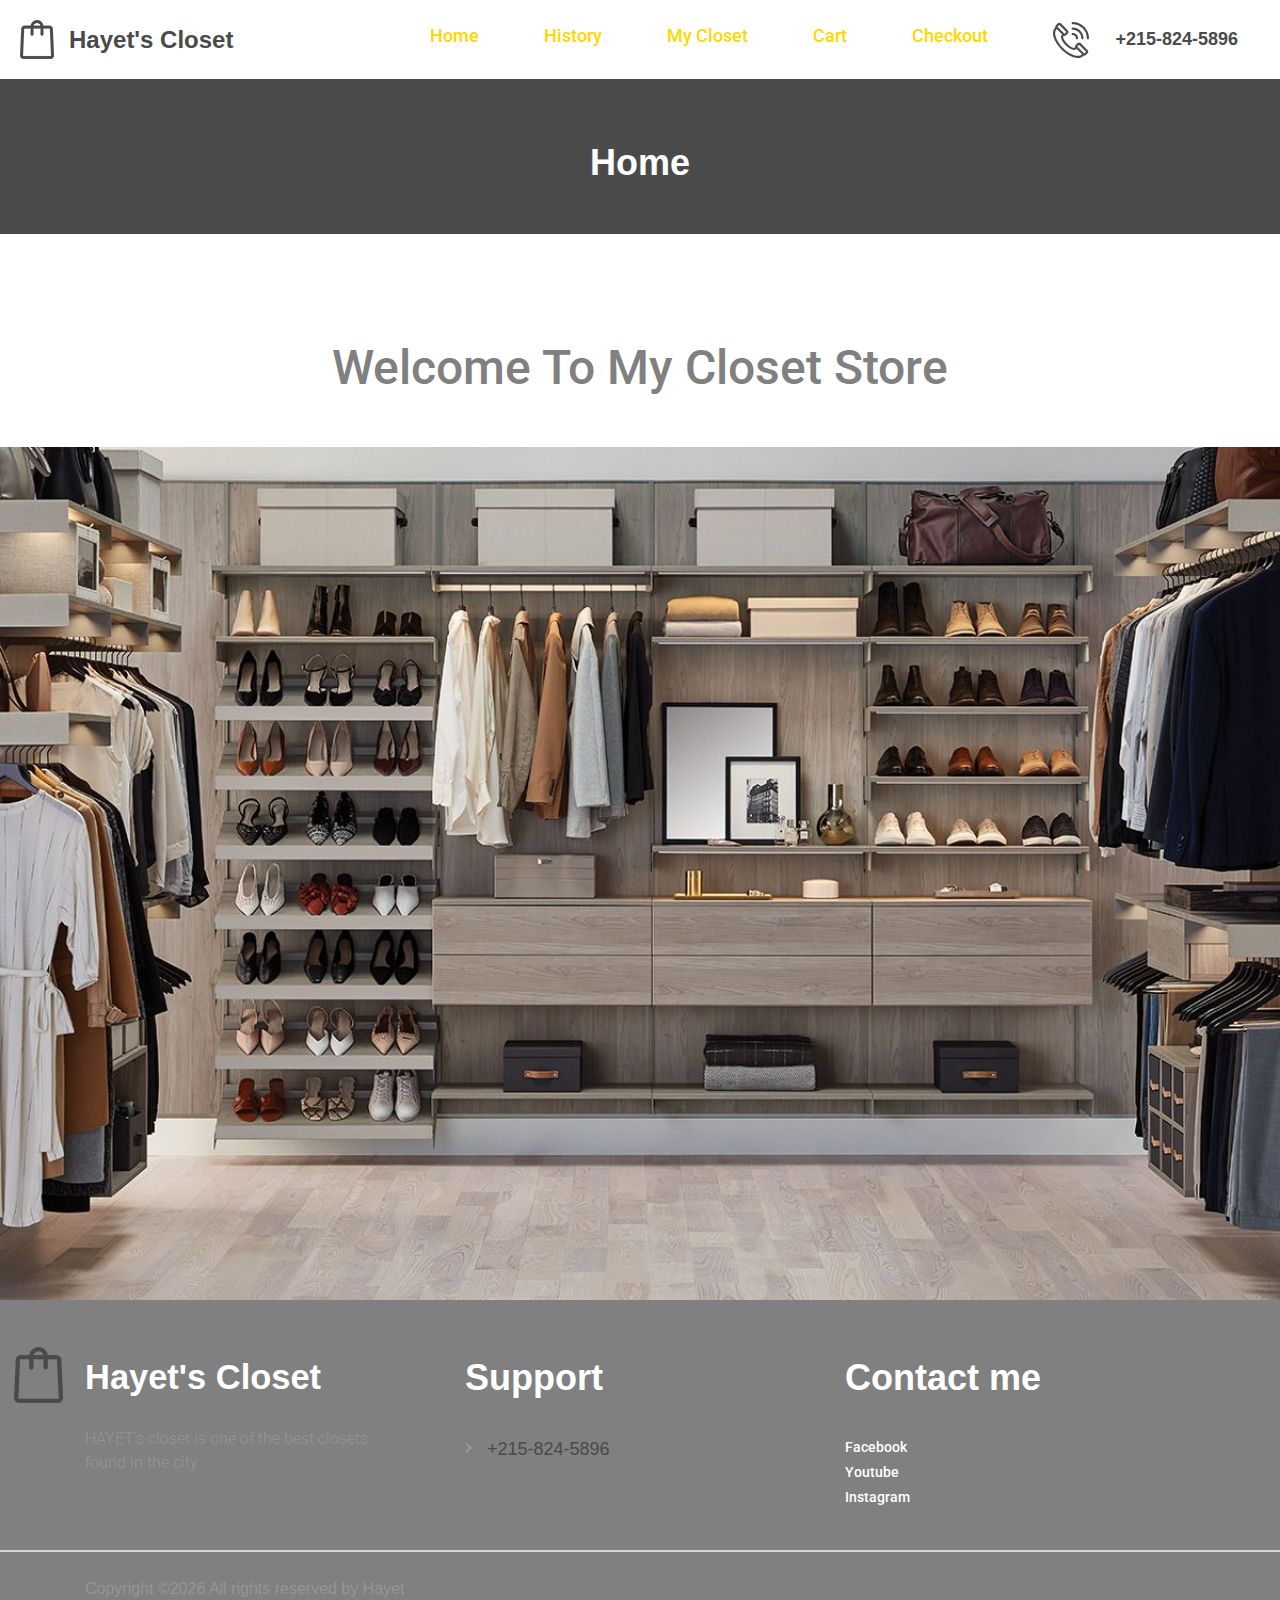
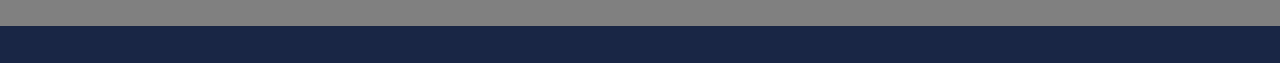
<file: index.html>
<!DOCTYPE html>
<html lang="en">
<head>
<title>Home</title>
<meta charset="utf-8">
<meta http-equiv="X-UA-Compatible" content="IE=edge">
<meta name="description" content="home">
<meta name="viewport" content="width=device-width, initial-scale=1">
<link rel="stylesheet" type="text/css" href="styles/bootstrap-4.1.2/bootstrap.min.css">
<link href="plugins/font-awesome-4.7.0/css/font-awesome.min.css" rel="stylesheet" type="text/css">

<link rel="stylesheet" type="text/css" href="styles/category.css">

</head>
<body>


<div class="super_container">



	<header class="header">
		
		<div class="header_content d-flex flex-row align-items-center justify-content-start">
			<div class="logo">
				<a href="#">
					<div class="d-flex flex-row align-items-center justify-content-start">
						<div><img src="images/logo_1.png" alt=""></div>
						<div>Hayet's Closet</div>
					</div>
				</a>	
			</div>
		
			
			<div class="header_right d-flex flex-row align-items-center justify-content-start ml-auto">
				<!-- Search -->
				<div class="header_search">
				    <a href="index.html">  <h4>Home</h4></a>
				</div>
				<div class="header_search">
				   <a href="history.html"> <h4>History</h4> </a> 
				</div>
				<div class="header_search">
					<a href="closet.html"> 
				    <h4>My Closet</h4></a>
				</div>
				<div class="header_search">
				    <a href="cart.html"><h4>Cart</h4></a>
				</div>
				<div class="header_search"><a href="checkout.html"><h4>Checkout</h4></a></div>
				<!-- Phone -->
				<div class="header_phone d-flex flex-row align-items-center justify-content-start">
					<div><div><img src="images/phone.svg" alt="https://www.flaticon.com/authors/freepik"></div></div>
					<div>+215-824-5896</div>
				</div>
			</div>
		</div>
	</header>

	<div class="super_container_inner">
		

	

		<div class="home">
			<div class="home_container d-flex flex-column align-items-center justify-content-end">
				<div class="home_content text-center">
					<div class="home_title">Home</div>
					<div class="breadcrumbs d-flex flex-column align-items-center justify-content-center">

					</div>
				</div>
			</div>
		</div><br><br>
      <br><br><br>
      <h1 style="text-align: center; color:grey;"> Welcome To  My Closet Store</h1>
	</div><br><br>
      <img src="images/colset.jpg" alt="">
	  <footer class="footer" style="background-color:#192645 ; color:white">
		<div class="footer_content">
			<div class="container">
				<div class="row">
					
			</div>
		</div>
		
	  <footer class="footer" style="background-color:grey ;">
		<div class="footer_content">
			<div class="container">
				<div class="row">
					
					<!-- About -->
					<div class="col-lg-4 footer_col">
						<div class="footer_about">
							<div class="footer_logo">
								<a href="#">
									<div class="d-flex flex-row align-items-center justify-content-start">
										<div class="footer_logo_icon"><img src="images/logo_2.png" alt=""></div>
										<div>Hayet's Closet</div>
									</div>
								</a>		
							</div>
							<div class="footer_about_text">
								<p>HAYET's closet is one of the best closets found in the city</p>
							</div>
						</div>
					</div>

					<!-- Footer Links -->
					<div class="col-lg-4 footer_col">
						<div class="footer_menu">
							<div class="footer_title">Support</div>
							<ul class="footer_list">
							
								<li>
									<a href="#"><div>+215-824-5896</div></a>
								</li>
							</ul>
						</div>
					</div>

					<!-- Footer Contact -->
					<div class="col-lg-4 footer_col">
						<div class="footer_contact">
							<div class="footer_title">Contact me</div>
							<div class="newsletter">
								<div class="footer_social">
								   <ul>
									  <li><h5>Facebook</h5></li>
									  <li><h5>Youtube</h5></li>
									  <li><h5>Instagram</h5></li>
								   </ul>
									
								</div>
							</div>
							
						</div>
					</div>
				</div>
			</div>
		</div>
		<div class="footer_bar">
			<div class="container">
				<div class="row">
					<div class="col">
						<div class="footer_bar_content d-flex flex-md-row flex-column align-items-center justify-content-start">
							<div class="copyright order-md-1 order-2">
							Copyright &copy;<script>document.write(new Date().getFullYear());</script> All rights reserved  by Hayet
							</div>
							
						</div>
					</div>
				</div>
			</div>
		</div>
	</footer>
	</div>
		
</div>

<script src="js/jquery-3.2.1.min.js"></script>
<script src="styles/bootstrap-4.1.2/popper.js"></script>
<script src="styles/bootstrap-4.1.2/bootstrap.min.js"></script>

</body>
</html>
</file>
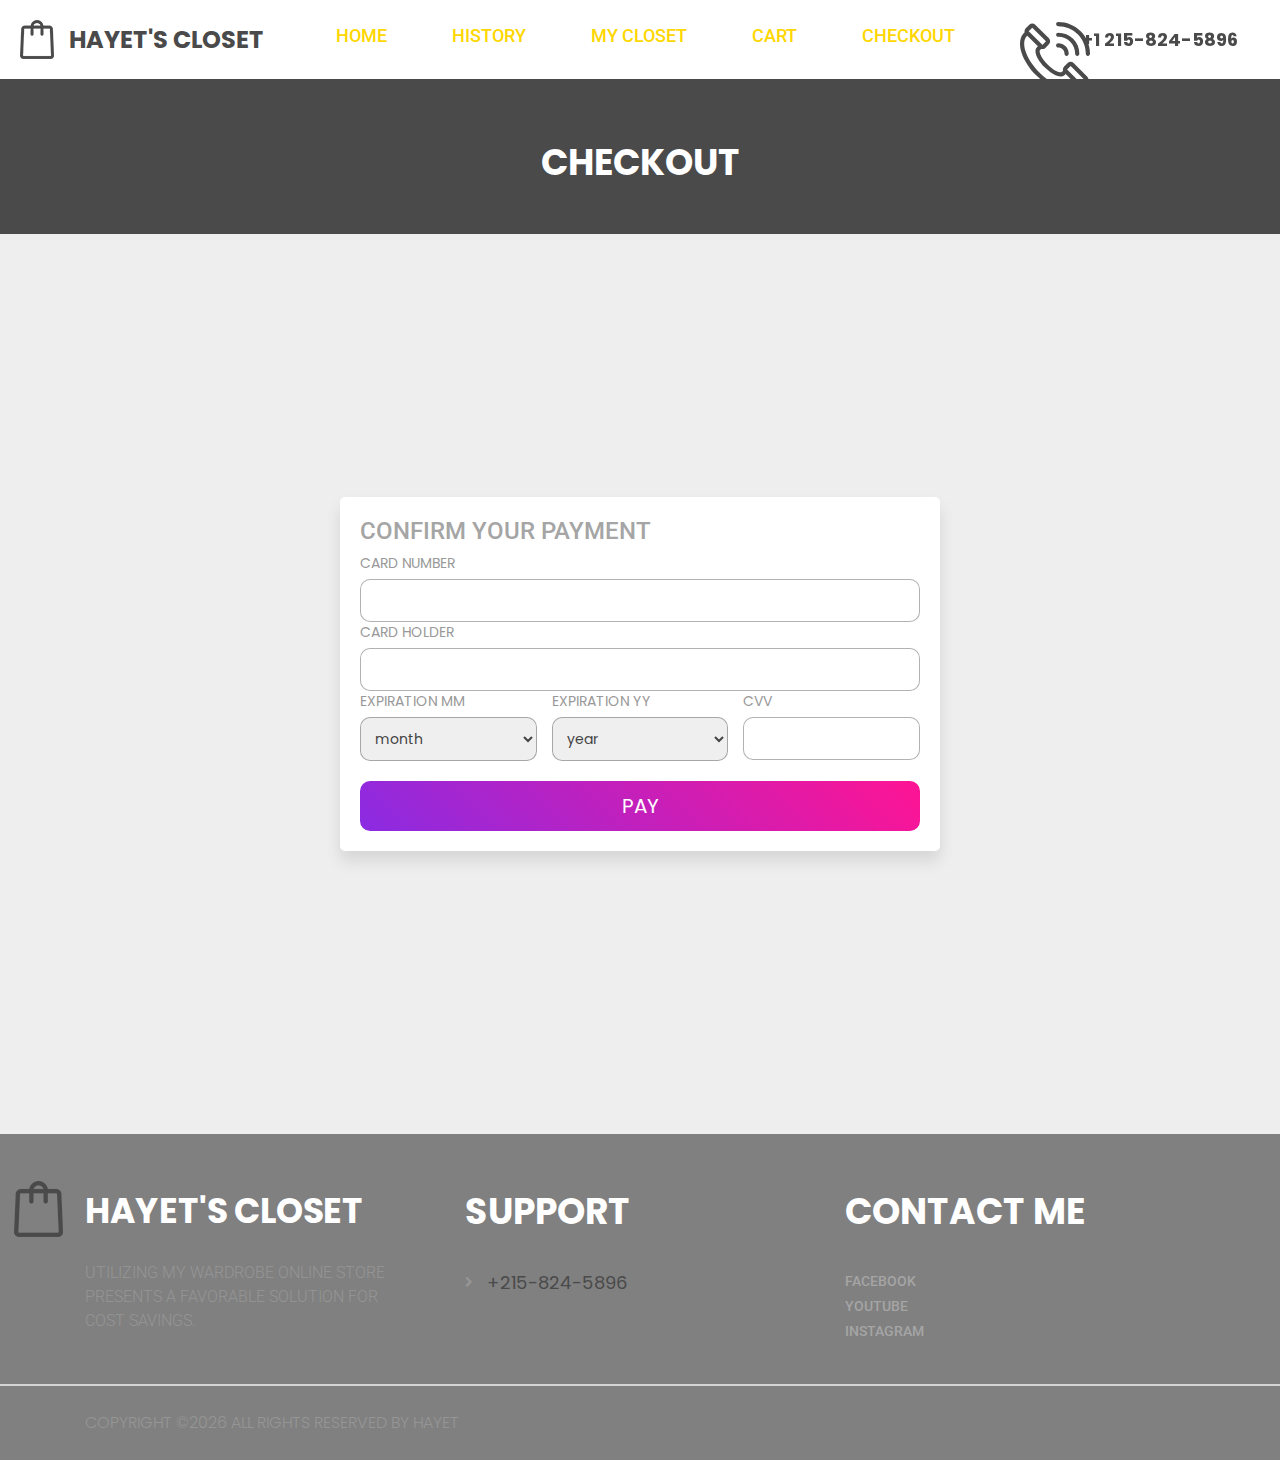
<file: checkout.html>
<!DOCTYPE html>
<html lang="en">
<head>
<title>Checkout</title>

<meta name="description" content="checkout">
<meta name="viewport" content="width=device-width, initial-scale=1">
<link rel="stylesheet" type="text/css" href="styles/bootstrap-4.1.2/bootstrap.min.css">
<link href="plugins/font-awesome-4.7.0/css/font-awesome.min.css" rel="stylesheet" type="text/css">
<link rel="stylesheet" type="text/css" href="styles/checkout.css">
<link rel="stylesheet" type="text/css" href="styles/card.css">


</head>
<body>

<div class="super_container">

	<!-- Header -->

	<header class="header">
		<div class="header_overlay"></div>
		<div class="header_content d-flex flex-row align-items-center justify-content-start">
			<div class="logo">
				<a href="#">
					<div class="d-flex flex-row align-items-center justify-content-start">
						<div><img src="images/logo_1.png" alt=""></div>
						<div>Hayet's Closet</div>
					</div>
				</a>	
			</div>

		
			<div class="header_right d-flex flex-row align-items-center justify-content-start ml-auto">
				<!-- Search -->
				<div class="header_search">
				    <a href="index.html">  <h4>Home</h4></a>
				</div>
				<div class="header_search">
				   <a href="history.html"> <h4>History</h4> </a> 
				</div>
				<div class="header_search">
					<a href="closet.html"> 
				    <h4>My Closet</h4></a>
				</div>
				<div class="header_search">
				    <a href="cart.html"><h4>Cart</h4></a>
				</div>
				<div class="header_search"><a href="checkout.html"><h4>Checkout</h4></a></div>
				<div class="header_phone d-flex flex-row align-items-center justify-content-start">
					<div><div><img src="images/phone.svg" alt="https://www.flaticon.com/authors/freepik"></div></div>
					<div>+1 215-824-5896</div>
				</div>
			</div>
		</div>
	</header>

	<div class="super_container_inner">
		<div class="home">
			<div class="home_container d-flex flex-column align-items-center justify-content-end">
				<div class="home_content text-center">
					<div class="home_title">Checkout</div>
					<div class="breadcrumbs d-flex flex-column align-items-center justify-content-center">
						<ul class="d-flex flex-row align-items-start justify-content-start text-center">		
						</ul>
					</div>
				</div>
			</div>
		</div>

		<div class="container2">
		
			<form action="">
				<h3>confirm your payment</h3>
				<div class="inputBox">
					<span>card number</span>
					<input type="text" maxlength="16" class="card-number-input">
				</div>
				<div class="inputBox">
					<span>card holder</span>
					<input type="text" class="card-holder-input">
				</div>
				<div class="flexbox">
					<div class="inputBox">
						<span>expiration mm</span>
						<select name="" id="" class="month-input">
							<option value="month" selected disabled>month</option>
							<option value="01">01</option>
							<option value="02">02</option>
							<option value="03">03</option>
							<option value="04">04</option>
							<option value="05">05</option>
							<option value="06">06</option>
							<option value="07">07</option>
							<option value="08">08</option>
							<option value="09">09</option>
							<option value="10">10</option>
							<option value="11">11</option>
							<option value="12">12</option>
						</select>
					</div>
					<div class="inputBox">
						<span>expiration yy</span>
						<select name="" id="" class="year-input">
							<option value="year" selected disabled>year</option>
							<option value="2021">2023</option>
							<option value="2022">2024</option>
							<option value="2023">2025</option>
							<option value="2024">2026</option>
							<option value="2025">2027</option>
							<option value="2026">2028</option>
							<option value="2027">2029</option>
							<option value="2028">2030</option>
							<option value="2029">2031</option>
							<option value="2030">2032</option>
						</select>
					</div>
					<div class="inputBox">
						<span>cvv</span>
						<input type="text" maxlength="4" class="cvv-input">
					</div>
				</div>
				<input type="submit" value="Pay" class="submit-btn">
			</form>
		
		</div>    
		




		<!-- Footer -->

		<footer class="footer" style="background-color:grey ;">
			<div class="footer_content">
				<div class="container">
					<div class="row">
						
						<!-- About -->
						<div class="col-lg-4 footer_col">
							<div class="footer_about">
								<div class="footer_logo">
									<a href="#">
										<div class="d-flex flex-row align-items-center justify-content-start">
											<div class="footer_logo_icon"><img src="images/logo_2.png" alt=""></div>
											<div>Hayet's Closet</div>
										</div>
									</a>		
								</div>
								<div class="footer_about_text">
									<p>Utilizing my wardrobe online store presents a favorable solution for cost savings.</p>
								</div>
							</div>
						</div>

						<!-- Footer Links -->
						<div class="col-lg-4 footer_col">
							<div class="footer_menu">
								<div class="footer_title">Support</div>
								<ul class="footer_list">
								
									<li>
										<a href="#"><div>+215-824-5896</div></a>
									</li>
								</ul>
							</div>
						</div>

						<!-- Footer Contact -->
						<div class="col-lg-4 footer_col">
							<div class="footer_contact">
								<div class="footer_title">Contact me</div>
								<div class="newsletter">
									<div class="footer_social">
									   <ul>
										  <li><h5>Facebook</h5></li>
										  <li><h5>Youtube</h5></li>
										  <li><h5>Instagram</h5></li>
									   </ul>
										
									</div>
								</div>
								
							</div>
						</div>
					</div>
				</div>
			</div>
			<div class="footer_bar">
				<div class="container">
					<div class="row">
						<div class="col">
							<div class="footer_bar_content d-flex flex-md-row flex-column align-items-center justify-content-start">
								<div class="copyright order-md-1 order-2">
								Copyright &copy;<script>document.write(new Date().getFullYear());</script> All rights reserved  by Hayet
								</div>
								
							</div>
						</div>
					</div>
				</div>
			</div>
		</footer>
	</div>
		
</div>

<script src="js/jquery-3.2.1.min.js"></script>
<script src="styles/bootstrap-4.1.2/popper.js"></script>
<script src="styles/bootstrap-4.1.2/bootstrap.min.js"></script>
<script src="js/checkout.js"></script>
</body>
</html>
</file>
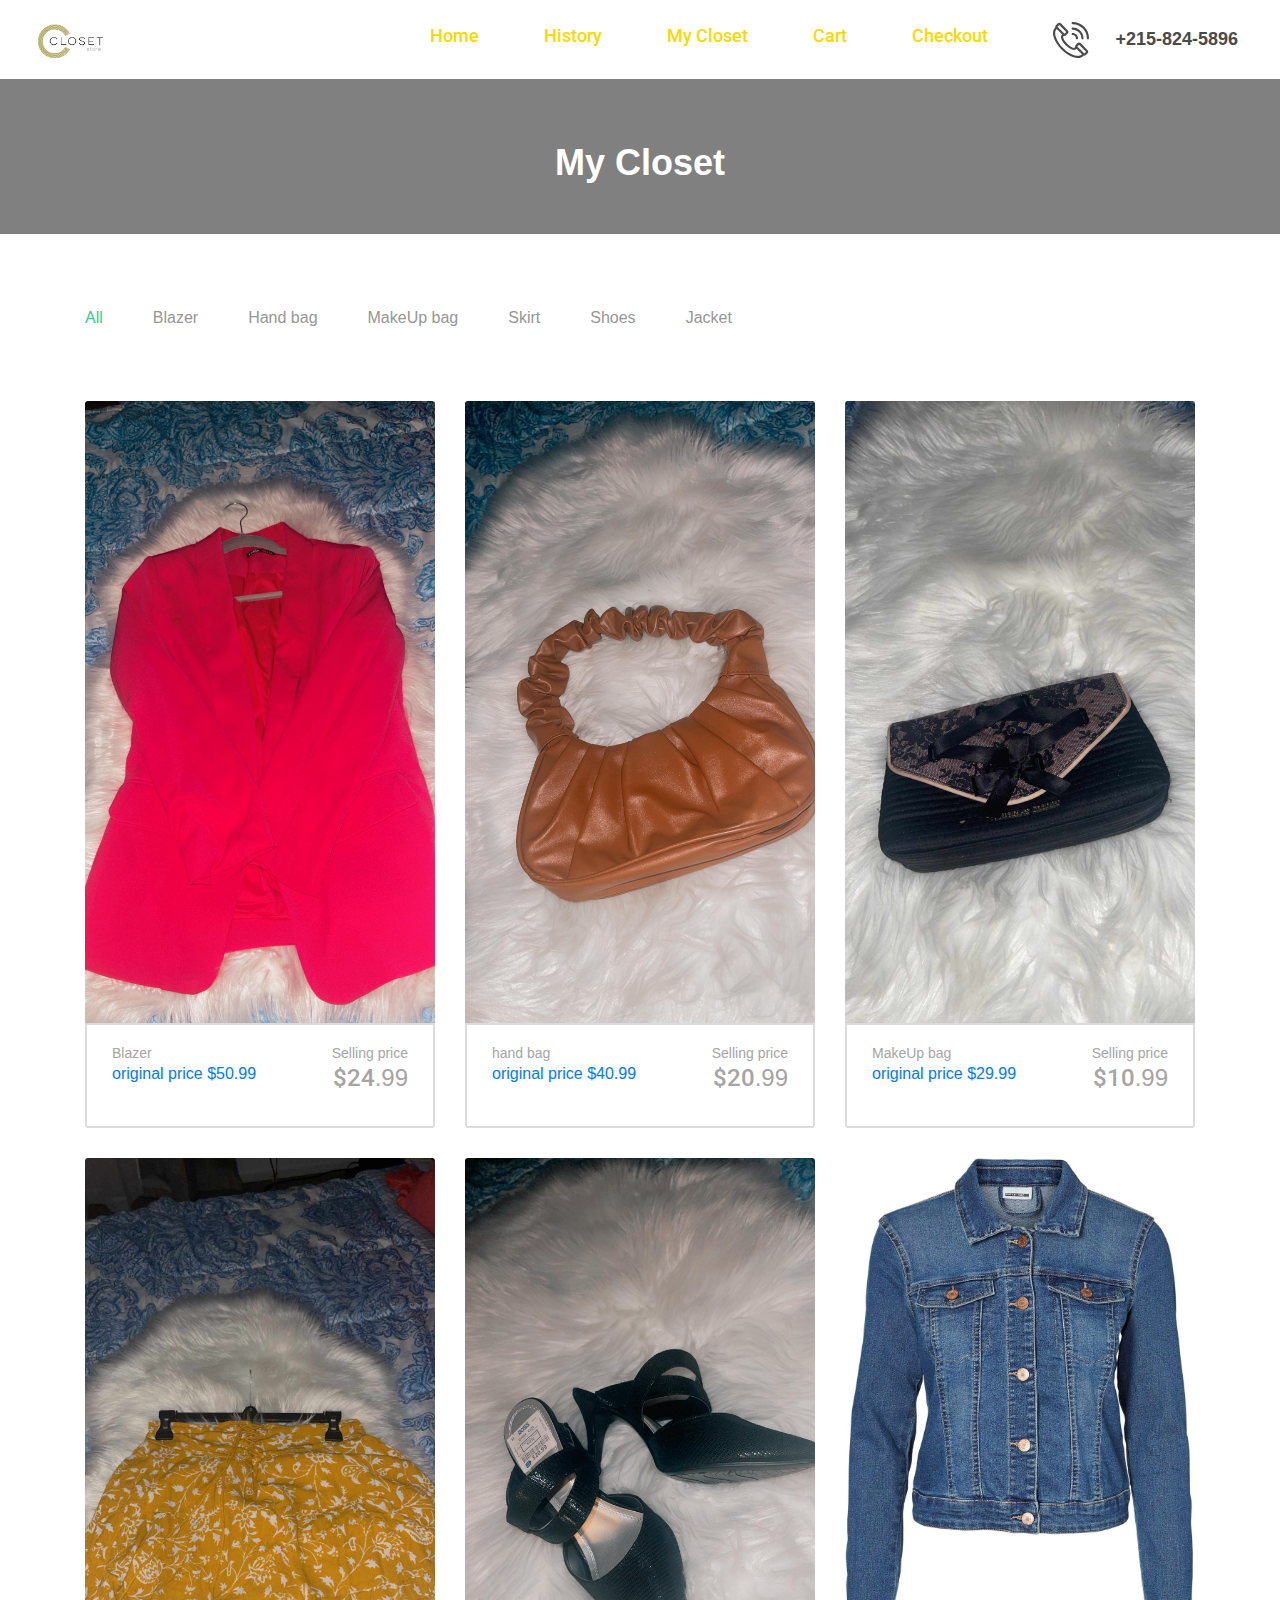
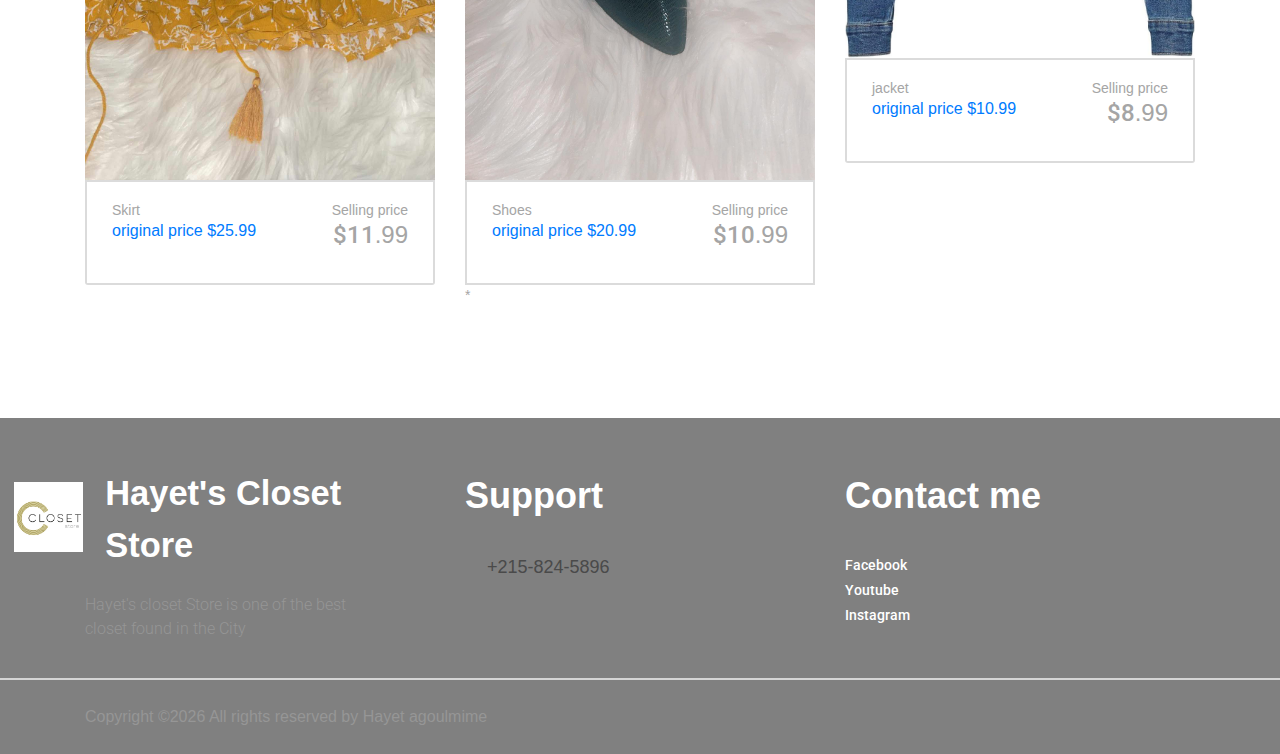
<file: closet.html>
<!DOCTYPE html>
<html lang="en">
<head>
<title>closet</title>
<meta http-equiv="X-UA-Compatible" content="IE=edge">
<meta name="description" content="my Closet">
<link rel="stylesheet" type="text/css" href="styles/bootstrap-4.1.2/bootstrap.min.css">
<link rel="stylesheet" type="text/css" href="styles/category.css">

</head>
<body>

<div class="super_container">


	<header class="header">
		
		<div class="header_content d-flex flex-row align-items-center justify-content-start">
			<div class="logo">
				<a href="#">
					<div class="d-flex flex-row align-items-center justify-content-start">
						<div><img src="images/logo.jpg" alt=""></div>
					</div>
				</a>	
			</div>
		
			
			<div class="header_right d-flex flex-row align-items-center justify-content-start ml-auto">
				<!-- Search -->
				<div class="header_search">
				    <a href="index.html">  <h4>Home</h4></a>
				</div>
				<div class="header_search">
				   <a href="history.html"> <h4>History</h4> </a> 
				</div>
				<div class="header_search">
					<a href="closet.html"> 
				    <h4>My Closet</h4></a>
				</div>
				<div class="header_search">
				    <a href="cart.html">  <h4>Cart</h4></a>
				</div>
				<div class="header_search"><a href="checkout.html"><h4>Checkout</h4></a></div>
				<!-- Phone -->
				<div class="header_phone d-flex flex-row align-items-center justify-content-start">
					<div><div><img src="images/phone.svg" alt="https://www.flaticon.com/authors/freepik"></div></div>
					<div>+215-824-5896</div>
				</div>
			</div>
		</div>
	</header>


	<div class="super_container_inner">

		<div class="home">
			<div class="home_container d-flex flex-column align-items-center justify-content-end" style="background-color: grey;">
				<div class="home_content text-center">
					<div class="home_title">My Closet</div>
					<div class="breadcrumbs d-flex flex-column align-items-center justify-content-center">
						<ul class="d-flex flex-row align-items-start justify-content-start text-center">
						</ul>
					</div>
				</div>
			</div>
			
		</div>

	

		<div class="products">
			<div class="container">
				<div class="row products_bar_row">
					<div class="col">
						<div class="products_bar d-flex flex-lg-row flex-column align-items-lg-center align-items-start justify-content-lg-start justify-content-center">
							<div class="products_bar_links">
								<ul class="d-flex flex-row align-items-start justify-content-start">
								<li class="active"><a href="#">All</a></li>						
								<li><a href="#">Blazer</a></li>
								<li><a href="#">Hand bag</a></li>
								<li><a href="#">MakeUp bag</a></li>
								<li><a href="#">Skirt</a></li>
								<li><a href="#">Shoes</a></li>
								<li><a href="#">Jacket</a></li>
								</ul>
							</div>
						</div>
					</div>
				</div>
				<div class="row products_row products_container grid">
					
					<!-- Product -->
					<div class="col-xl-4 col-md-6 grid-item new">
						<div class="product">
							<div class="product_image"><img src="images/0.jpg" alt=""></div>
							<div class="product_content">
								<div class="product_info d-flex flex-row align-items-start justify-content-start">
									<div>
										<div>
											<span>Blazer</span>
											<h6 class=""><a href="#">original price   $50.99</a></h6>
										</div>
									</div> 
									
									<div class="ml-auto text-right">
										 <span>Selling price</span>
										 <h3 class=" text-right">$24<span>.99</span></h3>
									</div>
								</div>
								
							</div>
						</div>
					</div>

				
					<div class="col-xl-4 col-md-6 grid-item hot">
						<div class="product">
							<div class="product_image"><img src="images/1.jpg" alt=""></div>
							<div class="product_content">
								<div class="product_info d-flex flex-row align-items-start justify-content-start">
									<div>
										<div>
											<span>hand bag</span>
											<h6 class=""><a href="#">original price   $40.99</a></h6>
										</div>
									</div> 
									
									<div class="ml-auto text-right">
										 <span>Selling price</span>
										 <h3 class=" text-right">$20<span>.99</span></h3>
									</div>
								</div>
								
							</div>
						</div>
					</div>

					<div class="col-xl-4 col-md-6 grid-item sale">
						<div class="product">
							<div class="product_image"><img src="images/2.jpg" alt=""></div>
							<div class="product_content">
								<div class="product_info d-flex flex-row align-items-start justify-content-start">
									<div>
										<div>
											<span>MakeUp bag</span>
											<h6 class=""><a href="#">original price   $29.99</a></h6>
										</div>
									</div> 
									
									<div class="ml-auto text-right">
										 <span>Selling price</span>
										 <h3 class=" text-right">$10<span>.99</span></h3>
									</div>
								</div>
								
							</div>
						</div>
					</div>

					<div class="col-xl-4 col-md-6 grid-item sale">
						<div class="product">
							<div class="product_image"><img src="images/3.jpg" alt=""></div>
							<div class="product_content">
								<div class="product_info d-flex flex-row align-items-start justify-content-start">
									<div>
										<div>
											<span>Skirt</span>
											<h6 class=""><a href="#">original price   $25.99</a></h6>
										</div>
									</div> 
									
									<div class="ml-auto text-right">
										 <span>Selling price</span>
										 <h3 class=" text-right">$11<span>.99</span></h3>
									</div>
								</div>
								
							</div>
						</div>
					</div>

					<!-- Product -->
					<div class="col-xl-4 col-md-6 grid-item hot">
						<div class="product">
							<div class="product_image"><img src="images/4.jpg" alt=""></div>
							<div class="product_content">
								<div class="product_info d-flex flex-row align-items-start justify-content-start">
									<div>
										<div>
											<span>Shoes</span>
											<h6 class=""><a href="#">original price   $20.99</a></h6>
										</div>
									</div> 
									
									<div class="ml-auto text-right">
										 <span>Selling price</span>
										 <h3 class=" text-right">$10<span>.99</span></h3>
									</div>
								</div>
								
							</div>*
						</div>
					</div>

					<!-- Product -->
					<div class="col-xl-4 col-md-6 grid-item new">
						<div class="product">
							<div class="product_image"><img src="images/jacket.jpg" alt=""></div>
							<div class="product_content">
								<div class="product_info d-flex flex-row align-items-start justify-content-start">
									<div>
										<div>
											<span>jacket</span>
											<h6 class=""><a href="#">original price   $10.99</a></h6>
										</div>
									</div> 
									
									<div class="ml-auto text-right">
										 <span>Selling price</span>
										 <h3 class=" text-right">$8<span>.99</span></h3>
									</div>
								</div>
							
							</div>
						</div>
					</div>

				
				</div>
			
			</div>
		</div>

		<!-- Footer -->

		<footer class="footer" style="background-color:grey ; color:white">
			<div class="footer_content">
				<div class="container">
					<div class="row">
						<div class="col-lg-4 footer_col">
							<div class="footer_about">
								<div class="footer_logo">
									<a href="#">
										<div class="d-flex flex-row align-items-center justify-content-start">
											<div class="footer_logo_icon"><img src="images/logo.jpg" alt=""></div>
											<div> Hayet's Closet Store</div>
										</div>
									</a>		
								</div>
								<div class="footer_about_text">
									<p> Hayet's closet Store is one of the best closet found in the City</p>
								</div>
							</div>
						</div>
	
					
						<div class="col-lg-4 footer_col">
							<div class="footer_menu">
								<div class="footer_title">Support</div>
								<ul class="footer_list">
								
									<li>
										<a href="#"><div>+215-824-5896</div></a>
									</li>
								</ul>
							</div>
						</div>
	
						<div class="col-lg-4 footer_col">
							<div class="footer_contact">
								<div class="footer_title">Contact me</div>
								<div class="newsletter">
									<div class="footer_social">
									   <ul>
										  <li><h5>Facebook</h5></li>
										  <li><h5>Youtube</h5></li>
										  <li><h5>Instagram</h5></li>
									   </ul>
										
									</div>
								</div>
								
							</div>
						</div>
					</div>
				</div>
			</div>
			<div class="footer_bar">
				<div class="container">
					<div class="row">
						<div class="col">
							<div class="footer_bar_content d-flex flex-md-row flex-column align-items-center justify-content-start">
								<div class="copyright order-md-1 order-2">
								Copyright &copy;<script>document.write(new Date().getFullYear());</script> All rights reserved  by Hayet agoulmime 
								</div>
								
							</div>
						</div>
					</div>
				</div>
			</div>
		</footer>
	</div>
		
</div>

<script src="js/jquery-3.2.1.min.js"></script>
<script src="styles/bootstrap-4.1.2/popper.js"></script>
<script src="styles/bootstrap-4.1.2/bootstrap.min.js"></script>

</body>
</html>
</file>
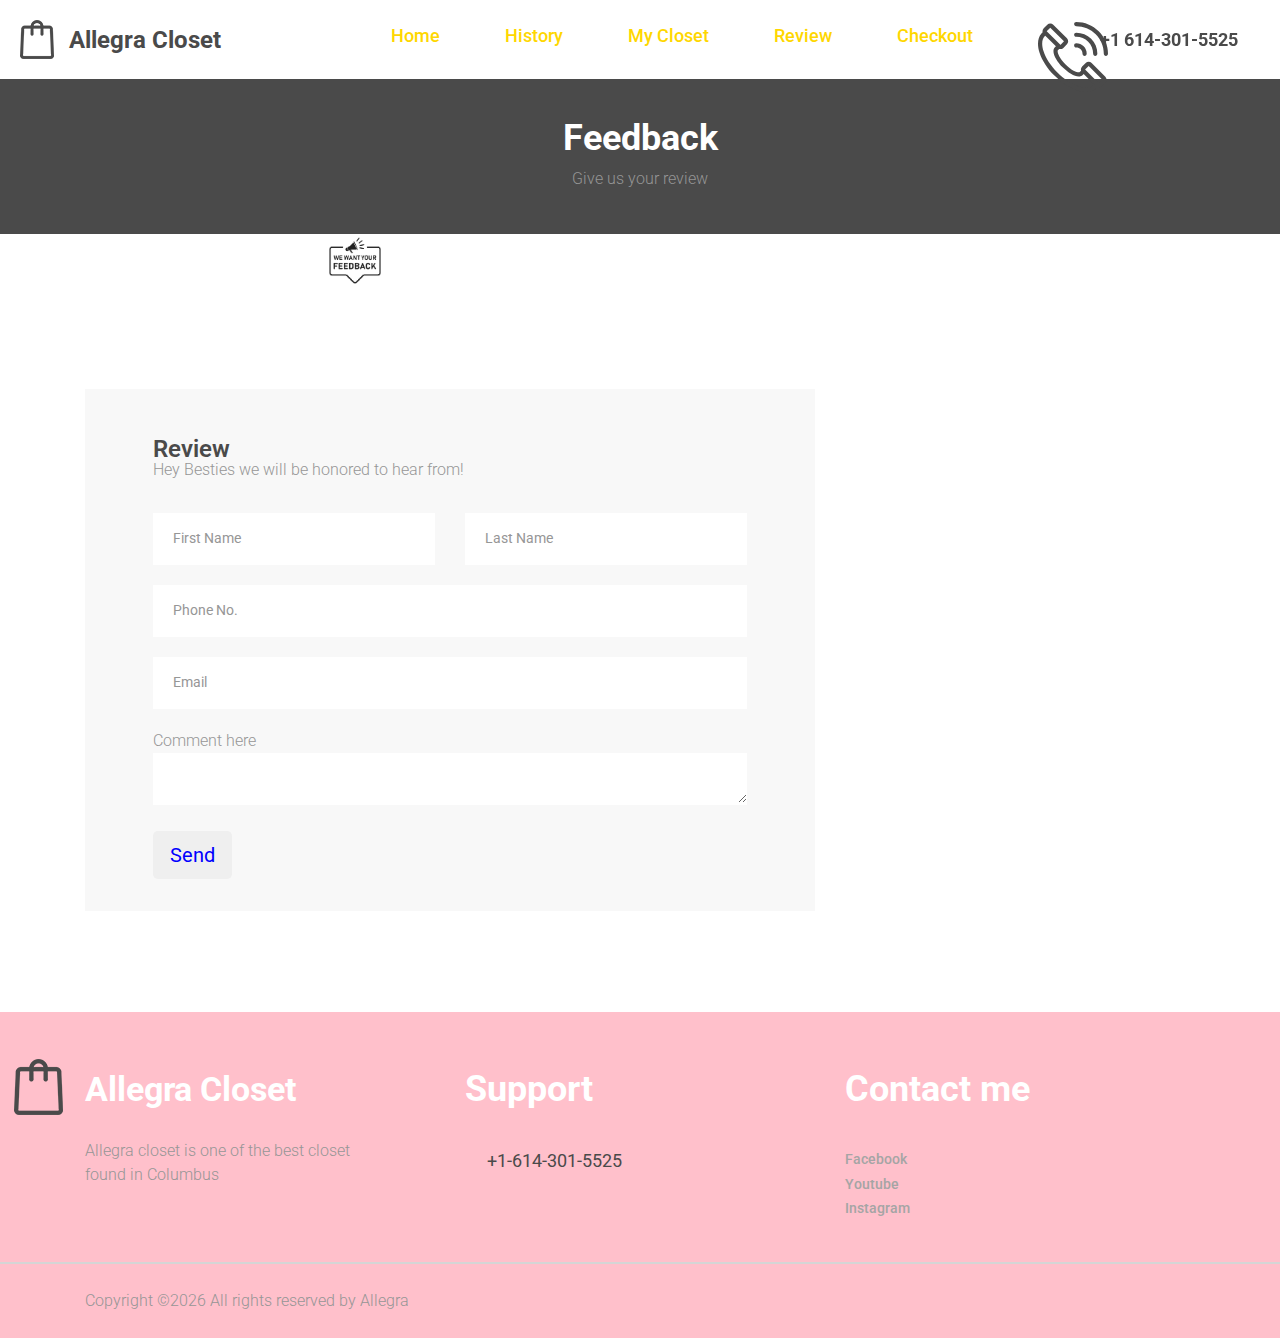
<file: Review.html>
<!DOCTYPE html>
<html lang="en">
<head>
<title>Review</title>
<meta charset="utf-8">
<meta http-equiv="X-UA-Compatible" content="IE=edge">
<meta name="description" content="Review">
<meta name="viewport" content="width=device-width, initial-scale=1">
<link rel="stylesheet" type="text/css" href="styles/bootstrap-4.1.2/bootstrap.min.css">
<link rel="stylesheet" type="text/css" href="styles/checkout.css">
</head>
<body>

<div class="super_container">



	<header class="header">
		<div class="header_overlay"></div>
		<div class="header_content d-flex flex-row align-items-center justify-content-start">
			<div class="logo">
				<a href="#">
					<div class="d-flex flex-row align-items-center justify-content-start">
						<div><img src="images/logo_1.png" alt=""></div>
						<div>Allegra Closet</div>
					</div>
				</a>	
			</div>
			<div class="header_right d-flex flex-row align-items-center justify-content-start ml-auto">
				<!-- Search -->
				<div class="header_search">
				    <a href="index.html">  <h4>Home</h4></a>
				</div>
				<div class="header_search">
				   <a href="history.html"> <h4>History</h4> </a> 
				</div>
				<div class="header_search">
					<a href="closet.html"> 
				    <h4>My Closet</h4></a>
				</div>
				<div class="header_search">
				    <a href="review.html"><h4>Review</h4></a>
				</div>
				<div class="header_search"><a href="checkout.html"><h4>Checkout</h4></a></div>
				<div class="header_phone d-flex flex-row align-items-center justify-content-start">
					<div><div><img src="images/phone.svg" alt="https://www.flaticon.com/authors/freepik"></div></div>
					<div>+1 614-301-5525</div>
				</div>
			</div>
		</div>
	</header>

	<div class="super_container_inner">
	
		<div class="home">
			<div class="home_container d-flex flex-column align-items-center justify-content-end">
				<div class="home_content text-center">
					<div class="home_title">Feedback</div>
					<div class="breadcrumbs d-flex flex-column align-items-center justify-content-center">
					<p>Give us  your review</p>
					</div>
				</div>
			</div>
		</div>
		<div>
			<div class="feedback">
				<img src="images/feedback.jpg" alt=""></div>
		 </div>
		<div class="checkout">
			<div class="container">
 
				<div class="row">
					<div class="col-lg-8">
						<div class="billing">
							<div class="checkout_title">Review</div>
                          <p>Hey Besties we will be honored to hear from!</p>
							<div class="checkout_form_container">
								<form action="#" id="" class="checkout_form">
									<div class="row">
										<div class="col-lg-6">
											
											<input type="text" id="checkout_name" class="checkout_input" placeholder="First Name" required="required">
										</div>
										<div class="col-lg-6">
										
											<input type="text" id="checkout_last_name" class="checkout_input" placeholder="Last Name" required="required">
										</div>
									</div>
									
									<div>
										
										<input type="phone" id="checkout_phone" class="checkout_input" placeholder="Phone No." required="required">
									</div>
									<div>
										<input type="phone" id="checkout_email" class="checkout_input" placeholder="Email" required="required">
									</div>
                           <div>
                              <p>Comment here</p>
                              <textarea type="text" class="checkout_input" placeholder="Comment here..."  >
                              
                              </textarea>
                           </div>

                            <div>
                               <button type="button"  class="btn btn-lg" style="color: blue;">Send</button>
                            </div>

                          
								
								</form>
							</div>
						</div>
					</div>

				
					
				</div>
			</div>
		</div>


		<footer class="footer" style="background-color:pink ;">
			<div class="footer_content">
				<div class="container">
					<div class="row">
						
						
						<div class="col-lg-4 footer_col">
							<div class="footer_about">
								<div class="footer_logo">
									<a href="#">
										<div class="d-flex flex-row align-items-center justify-content-start">
											<div class="footer_logo_icon"><img src="images/logo_2.png" alt=""></div>
											<div>Allegra Closet</div>
										</div>
									</a>		
								</div>
								<div class="footer_about_text">
									<p>Allegra closet is one of the best closet found in Columbus</p>
								</div>
							</div>
						</div>

					
						<div class="col-lg-4 footer_col">
							<div class="footer_menu">
								<div class="footer_title">Support</div>
								<ul class="footer_list">
								
									<li>
										<a href="#"><div>+1-614-301-5525</div></a>
									</li>
								</ul>
							</div>
						</div>

					
						<div class="col-lg-4 footer_col">
							<div class="footer_contact">
								<div class="footer_title">Contact me</div>
								<div class="newsletter">
									<div class="footer_social">
									   <ul>
										  <li><h5>Facebook</h5></li>
										  <li><h5>Youtube</h5></li>
										  <li><h5>Instagram</h5></li>
									   </ul>
										
									</div>
								</div>
								
							</div>
						</div>
					</div>
				</div>
			</div>
			<div class="footer_bar">
				<div class="container">
					<div class="row">
						<div class="col">
							<div class="footer_bar_content d-flex flex-md-row flex-column align-items-center justify-content-start">
								<div class="copyright order-md-1 order-2">
								Copyright &copy;<script>document.write(new Date().getFullYear());</script> All rights reserved  by Allegra
								</div>
								
							</div>
						</div>
					</div>
				</div>
			</div>
		</footer>
	</div>
		
</div>
<script src="js/jquery-3.2.1.min.js"></script>
<script src="styles/bootstrap-4.1.2/popper.js"></script>
<script src="styles/bootstrap-4.1.2/bootstrap.min.js"></script>
</body>
</html>
</file>
<file: styles/category.css>
@charset "utf-8";
/* CSS Document */

/******************************

[Table of Contents]

1. Fonts
2. Body and some general stuff
3. Header
4. Menu
5. Home
6. Products
7. Footer


******************************/

/***********
1. Fonts
***********/

@import url('https://fonts.googleapis.com/css?family=Roboto:100,300,400,500,700,900');
@font-face
{
	font-family: 'Futura';
	src: url('../fonts/FuturaLT-Book.ttf')  format('truetype');
}

/*********************************
2. Body and some general stuff
*********************************/

*
{
	margin: 0;
	padding: 0;
	-webkit-font-smoothing: antialiased;
	-webkit-text-shadow: rgba(0,0,0,.01) 0 0 1px;
	text-shadow: rgba(0,0,0,.01) 0 0 1px;
	font-family: 'Poppins', sans-serif;
	font-family: 'Poppins', sans-serif;
}
body
{
	font-family: 'Roboto', sans-serif;
	font-size: 14px;
	font-weight: 400;
	background: #FFFFFF;
	color: #a5a5a5;
}
div
{
	display: block;
	position: relative;
	-webkit-box-sizing: border-box;
    -moz-box-sizing: border-box;
    box-sizing: border-box;
}
ul
{
	list-style: none;
	margin-bottom: 0px;
}
p
{
	font-family: 'Roboto', sans-serif;
	font-size: 16px;
	line-height: 1.5;
	font-weight: 300;
	color: #969696;
	-webkit-font-smoothing: antialiased;
	-webkit-text-shadow: rgba(0,0,0,.01) 0 0 1px;
	text-shadow: rgba(0,0,0,.01) 0 0 1px;
}
p a
{
	display: inline;
	position: relative;
	color: inherit;
	border-bottom: solid 1px #ffa07f;
	-webkit-transition: all 200ms ease;
	-moz-transition: all 200ms ease;
	-ms-transition: all 200ms ease;
	-o-transition: all 200ms ease;
	transition: all 200ms ease;
}
p:last-of-type
{
	margin-bottom: 0;
}
a
{
	-webkit-transition: all 200ms ease;
	-moz-transition: all 200ms ease;
	-ms-transition: all 200ms ease;
	-o-transition: all 200ms ease;
	transition: all 200ms ease;
}
a, a:hover, a:visited, a:active, a:link
{
	text-decoration: none;
	-webkit-font-smoothing: antialiased;
	-webkit-text-shadow: rgba(0,0,0,.01) 0 0 1px;
	text-shadow: rgba(0,0,0,.01) 0 0 1px;
}
p a:active
{
	position: relative;
	color: #FF6347;
}
p a:hover
{
	color: #FFFFFF;
	background: #ffa07f;
}
p a:hover::after
{
	opacity: 0.2;
}
::selection
{
	background: rgba(188,155,155,0.6);
	color: #FFFFFF;
}
p::selection
{
	
}
h1{font-size: 48px;}
h2{font-size: 36px;}
h3{font-size: 24px;}
h4{font-size: 18px;}
h5{font-size: 14px;}
h1, h2, h3, h4, h5, h6
{
	font-family: 'Roboto', sans-serif;
	-webkit-font-smoothing: antialiased;
	-webkit-text-shadow: rgba(0,0,0,.01) 0 0 1px;
	text-shadow: rgba(0,0,0,.01) 0 0 1px;
	line-height: 1.2;
}
h1::selection, 
h2::selection, 
h3::selection, 
h4::selection, 
h5::selection, 
h6::selection
{
	
}
header img
{
	max-width: 70px;
}
footer img
{
	max-width: 70px;
}
img
{
	max-width: 100%;
	width: 100%;
}
button:active
{
	outline: none;
}
.form-control
{
	color: #db5246;
}
section
{
	display: block;
	position: relative;
	box-sizing: border-box;
}
.clear
{
	clear: both;
}
.clearfix::before, .clearfix::after
{
	content: "";
	display: table;
}
.clearfix::after
{
	clear: both;
}
.clearfix
{
	zoom: 1;
}
.float_left
{
	float: left;
}
.float_right
{
	float: right;
}
.trans_200
{
	-webkit-transition: all 200ms ease;
	-moz-transition: all 200ms ease;
	-ms-transition: all 200ms ease;
	-o-transition: all 200ms ease;
	transition: all 200ms ease;
}
.trans_300
{
	-webkit-transition: all 300ms ease;
	-moz-transition: all 300ms ease;
	-ms-transition: all 300ms ease;
	-o-transition: all 300ms ease;
	transition: all 300ms ease;
}
.trans_400
{
	-webkit-transition: all 400ms ease;
	-moz-transition: all 400ms ease;
	-ms-transition: all 400ms ease;
	-o-transition: all 400ms ease;
	transition: all 400ms ease;
}
.trans_500
{
	-webkit-transition: all 500ms ease;
	-moz-transition: all 500ms ease;
	-ms-transition: all 500ms ease;
	-o-transition: all 500ms ease;
	transition: all 500ms ease;
}
.fill_height
{
	height: 100%;
}
.super_container
{
	width: 100%;
	overflow: hidden;
}
.super_container_inner
{
	-webkit-transition: all 400ms ease;
	-moz-transition: all 400ms ease;
	-ms-transition: all 400ms ease;
	-o-transition: all 400ms ease;
	transition: all 400ms ease;
}
.super_container_inner.active
{
	-webkit-transform: translateX(350px);
	-moz-transform: translateX(350px);
	-ms-transform: translateX(350px);
	-o-transform: translateX(350px);
	transform: translateX(350px);
}
.super_overlay
{
	position: fixed;
	top: 0;
	left: 0;
	width: 100vw;
	height: 100%;
	background: rgba(0,0,0,0.75);
	z-index: 101;
	visibility: hidden;
	opacity: 0;
	-webkit-transition: all 400ms ease;
	-moz-transition: all 400ms ease;
	-ms-transition: all 400ms ease;
	-o-transition: all 400ms ease;
	transition: all 400ms ease;
}
.super_container_inner.active .super_overlay
{
	visibility: visible;
	opacity: 1;
}
.prlx_parent
{
	overflow: hidden;
}
.prlx
{
	height: 130% !important;
}
.parallax-window
{
    min-height: 400px;
    background: transparent;
}
.parallax_background
{
	position: absolute;
	top: 0;
	left: 0;
	width: 100%;
	height: 100%;
}
.background_image
{
	position: absolute;
	top: 0;
	left: 0;
	width: 100%;
	height: 100%;
	background-repeat: no-repeat;
	background-size: cover;
	background-position: center center;
}
.nopadding
{
	padding: 0px !important;
}
.section_title
{
	font-size: 36px;
	font-weight: 700;
	color: #4a4a4a;
	line-height: 1.2;
}

/*********************************
3. Header
*********************************/

.header
{
	display: block;
	position: relative;
	position: fixed;
	top: 0;
	left: 0;
	width: 100%;
	background: #FFFFFF;
	z-index: 100;
	-webkit-transition: all 400ms ease;
	-moz-transition: all 400ms ease;
	-ms-transition: all 400ms ease;
	-o-transition: all 400ms ease;
	transition: all 400ms ease;
}
.header.active
{
	-webkit-transform: translateX(350px);
	-moz-transform: translateX(350px);
	-ms-transform: translateX(350px);
	-o-transform: translateX(350px);
	transform: translateX(350px);
}
.header_overlay
{
	position: absolute;
	top: 0;
	left: 0;
	width: 100%;
	height: 100%;
	background: rgba(0,0,0,0.75);
	z-index: 1;
	visibility: hidden;
	opacity: 0;
	-webkit-transition: all 400ms ease;
	-moz-transition: all 400ms ease;
	-ms-transition: all 400ms ease;
	-o-transition: all 400ms ease;
	transition: all 400ms ease;
}
.header.active .header_overlay
{
	visibility: visible;
	opacity: 1;
}
.header_content
{
	width: 100%;
	height: 79px;
	padding-left: 20px;
	padding-right: 42px;
}
.header.scrolled
{
	box-shadow: 0px 5px 15px rgba(0,0,0,0.08);
}
.logo a > div > div:last-child
{
	padding-left: 15px;
	font-size: 24px;
	font-weight: 700;
	color: #4a4a4a;
}
.hamburger
{
	display: none;
	margin-left: 25px;
	cursor: pointer;
	margin-top: 4px;
}
.hamburger i
{
	font-size: 24px;
	color: #2e2e2e;
}
.hamburger:hover i
{
	color: #2fce98;
}
.main_nav
{
	margin-left: 111px;
}
.main_nav ul li:not(:last-of-type)
{
	margin-right: 49px;
}
.main_nav ul li a
{
	font-size: 20px;
	color: #2e2e2e;
	font-weight: 400;
}
.main_nav ul li.active a,
.main_nav ul li a:hover
{
	color: #2fce98;
}
.header_search
{
	margin-right: 65px;
}
.header_search a
{
	color :gold;
}
.header_search_form
{
	display: block;
}
.search_input
{
	width: 450px;
	height: 39px;
	border: solid 1px #4a4a4a;
	border-radius: 20px;
	outline: none;
	text-align: center;
	font-size: 16px;
	color: #2e2e2e;
	font-weight: 300;
	box-shadow: 0 0 1px 0px #4a4a4a inset, 0 0 1px 0px #4a4a4a;
	-webkit-transition: all 200ms ease;
	-moz-transition: all 200ms ease;
	-ms-transition: all 200ms ease;
	-o-transition: all 200ms ease;
	transition: all 200ms ease;
}
.search_input:focus,
.search_input:hover
{
	border-color: #2fce98;
	box-shadow: 0 0 1px 0px #2fce98 inset, 0 0 1px 0px #2fce98;
}
.search_input::-webkit-input-placeholder
{
	font-size: 16px !important;
	font-weight: 300 !important;
	color: #2e2e2e !important;
}
.search_input:-moz-placeholder
{
	font-size: 16px !important;
	font-weight: 300 !important;
	color: #2e2e2e !important;
}
.search_input::-moz-placeholder
{
	font-size: 16px !important;
	font-weight: 300 !important;
	color: #2e2e2e !important;
} 
.search_input:-ms-input-placeholder
{ 
	font-size: 16px !important;
	font-weight: 300 !important;
	color: #2e2e2e !important;
}
.search_input::input-placeholder
{
	font-size: 16px !important;
	font-weight: 300 !important;
	color: #2e2e2e !important;
}
.header_search_button
{
	position: absolute;
	top: 50%;
	-webkit-transform: translateY(-50%);
	-moz-transform: translateY(-50%);
	-ms-transform: translateY(-50%);
	-o-transform: translateY(-50%);
	transform: translateY(-50%);
	right: 0;
	width: 44px;
	height: 39px;
	border: none;
	outline: none;
	background: transparent;
	cursor: pointer;
}
.user
{
	margin-right: 28px;
}
.user a > div
{
	width: 40px;
	height: 40px;
}
.user a > div > svg
{
	max-width: 100%;
	height: auto;
}
.user a > div > div
{
	position: absolute;
	top: -12px;
	right: -4px;
	width: 24px;
	height: 24px;
	border-radius: 50%;
	background: #2fce98;
	text-align: center;
	line-height: 24px;
	color: #FFFFFF;
	font-size: 14px;
	font-weight: 700;
}
.cart
{
	margin-right: 29px;
}
.cart a > div
{
	width: 37px;
	height: 37px;
}
.cart a > div > svg
{
	max-width: 100%;
	height: auto;
}
.header_phone > div:first-child > div
{
	width: 36px;
	height: 36px;
}
.header_phone > div:last-child
{
	font-size: 18px;
	font-weight: 700;
	color: #4a4a4a;
	padding-left: 26px;
}
.svg path, .svg rect, .svg polygon
{
    fill: #778990;
    -webkit-transition: all 200ms ease;
    -moz-transition: all 200ms ease;
    -ms-transition: all 200ms ease;
    -o-transition: all 200ms ease;
    transition: all 200ms ease;
}
.svg:hover path,
.svg:hover rect,
.svg:hover polygon
{
	fill: #2fce98;
}

/*********************************
4. Menu
*********************************/

.menu
{
	position: fixed;
	top: 0;
	left: -350px;
	width: 350px;
	height: 100vh;
	background: #f8f8f8;
	padding-left: 40px;
	padding-top: 79px;
	padding-right: 45px;
	z-index: 101;
	-webkit-transition: all 400ms ease;
	-moz-transition: all 400ms ease;
	-ms-transition: all 400ms ease;
	-o-transition: all 400ms ease;
	transition: all 400ms ease;
}
.menu.active
{
	left: 0;
}
.menu_search_form .search_input
{
	text-align: left;
	padding-left: 25px;
}
.menu_nav ul li a
{
	position: relative;
	font-size: 20px;
    color: #2e2e2e;
    font-weight: 400;
}
.menu_nav ul li a:hover
{
	color: #2fce98;
}
.menu_nav ul li a::after
{
	display: block;
	position: absolute;
	top: 50%;
	left: 0;
	width: 0%;
	height: 2px;
	background: #2fce98;
	-webkit-transition: all 400ms ease;
	-moz-transition: all 400ms ease;
	-ms-transition: all 400ms ease;
	-o-transition: all 400ms ease;
	transition: all 400ms ease;
	content: '';
}
.menu_nav ul li a:hover::after
{
	width: 100%;
}
.menu_contact
{
	position: absolute;
	left: 40px;
	bottom: 25px;
}
.menu_phone > div:first-child > div
{
	width: 18px;
	height: 18px;
}
.menu_phone > div:last-child
{
	font-size: 14px;
	font-weight: 700;
	color: #4a4a4a;
	padding-left: 16px;
}
.menu_social
{
	margin-top: 20px;
}
.menu_social_list li
{
	width: 33px;
	height: 33px;
	border-radius: 50%;
	border: solid 2px #6d6d6d;
	-webkit-transition: all 400ms ease;
	-moz-transition: all 400ms ease;
	-ms-transition: all 400ms ease;
	-o-transition: all 400ms ease;
	transition: all 400ms ease;
}
.menu_social_list li:not(:last-of-type)
{
	margin-right: 12px;
}
.menu_social_list li a
{
	display: block;
	width: 100%;
	height: 100%;
	text-align: center;
	-webkit-transition: all 400ms ease;
	-moz-transition: all 400ms ease;
	-ms-transition: all 400ms ease;
	-o-transition: all 400ms ease;
	transition: all 400ms ease;
}
.menu_social_list li a i
{
	line-height: 29px;
	color: #6d6d6d;
	font-size: 14px;
	-webkit-transition: all 400ms ease;
	-moz-transition: all 400ms ease;
	-ms-transition: all 400ms ease;
	-o-transition: all 400ms ease;
	transition: all 400ms ease;
}
.menu_social_list li:hover
{
	border-color: #2fce98;
}
.menu_social_list li:hover a i
{
	color: #2fce98;
}
.menu_search
{
	display: none;
	margin-bottom: 48px;
}
.menu_search_form
{
	position: relative;
}
.menu_search_form > .search_input
{
	width: 100%;
}
.menu_search_button
{
	position: absolute;
	top: 50%;
	-webkit-transform: translateY(-50%);
	-moz-transform: translateY(-50%);
	-ms-transform: translateY(-50%);
	-o-transform: translateY(-50%);
	transform: translateY(-50%);
	right: 0;
	width: 44px;
	height: 39px;
	border: none;
	outline: none;
	background: transparent;
	cursor: pointer;
}

/*********************************
5. Home
*********************************/

.home
{
	width: 100%;
	height: 234px;
	padding-top: 79px;
	background: #4a4a4a;
}
.home_container	
{
	width: 100%;
	height: 100%;
	padding-bottom: 43px;
}
.home_title
{
	font-size: 36px;
	color: #FFFFFF;
	font-weight: 700;
	line-height: 0.75;
}
.breadcrumbs
{
	margin-top: 15px;
}
.breadcrumbs ul li
{
	position: relative;
}
.breadcrumbs ul li:not(:last-of-type)::after
{
	display: inline-block;
	content: '/';
	font-size: 16px;
	font-weight: 500;
	color: #969696;
	margin-left: 4px;
	margin-right: 4px;
}
.breadcrumbs ul li,
.breadcrumbs ul li a
{
	font-size: 16px;
	font-weight: 500;
	color: #969696;
}
.breadcrumbs ul li a:hover
{
	color: #2fce98;
}

/*********************************
6. Products
*********************************/

.products_bar
{
	width: 100%;
	height: 167px;
	background: #FFFFFF;
	z-index: 1;
}
.products_bar_links ul li:not(:last-of-type)
{
	margin-right: 50px;
}
.products_bar_links ul li a
{
	font-size: 16px;
	font-weight: 400;
	color: #969696;
}
.products_bar_links ul li a:hover,
.products_bar_links ul li.active a
{
	color: #2fce98;
}
.products_bar_links ul li.active a
{
	font-weight: 500;
}
.products_dropdown
{
	cursor: pointer;
}
.product_dropdown_filter
{
	width: 114px;
}
.product_dropdown_sorting
{
	margin-right: 59px;
}
.isotope_filter_text span,
.isotope_sorting_text span
{
	font-size: 16px;
	font-weight: 400;
	color: #969696;
}
.products_dropdown i
{
	margin-left: 9px;
	font-size: 14px;
	color: #bcbcbc;
	-webkit-transition: all 200ms ease;
	-moz-transition: all 200ms ease;
	-ms-transition: all 200ms ease;
	-o-transition: all 200ms ease;
	transition: all 200ms ease;
}
.products_dropdown:hover i
{
	color: #000000;
}
.products_dropdown > ul
{
	position: absolute;
	top: 100%;
	right: -15px;
	visibility: hidden;
	opacity: 0;
	width: 100px;
	text-align: right;
	background: #f6f8fa;
	padding-left: 15px;
	padding-right: 15px;
	padding-top: 13px;
	padding-bottom: 15px;
	box-shadow: 0px 5px 15px rgba(0,0,0,0.15);
	-webkit-transition: all 200ms ease;
	-moz-transition: all 200ms ease;
	-ms-transition: all 200ms ease;
	-o-transition: all 200ms ease;
	transition: all 200ms ease;
}
.products_dropdown ul li:not(:last-child)
{
	margin-bottom: 7px;
}
.products_dropdown ul li
{
	font-size: 14px;
	font-weight: 400;
	color: #bcbcbc;
	-webkit-transition: all 200ms ease;
	-moz-transition: all 200ms ease;
	-ms-transition: all 200ms ease;
	-o-transition: all 200ms ease;
	transition: all 200ms ease;
}
.products_dropdown ul li:hover
{
	color: #000000;
}
.products_dropdown:hover > ul
{
	visibility: visible;
	opacity: 1;
}
.product_view
{
	
}
.view_item
{
	padding: 5px;
	cursor: pointer;
}
.view_item img
{
	 opacity: 0.35;
	 -webkit-transition: all 200ms ease;
	-moz-transition: all 200ms ease;
	-ms-transition: all 200ms ease;
	-o-transition: all 200ms ease;
	transition: all 200ms ease;
}
.view_item:not(:last-child)
{
	margin-right: 14px;
}
.view_item:hover img,
.view_item.active img
{
	opacity: 1;
}
.products
{
	background: #FFFFFF;
	padding-bottom: 82px;
}
.product
{
	margin-bottom: 30px;
	overflow: hidden;
	border-radius: 3px;
}
.product.home_item_large
{
	margin-bottom: 0;
}
.product_tag
{
	position: absolute;
	top: 16px;
	right: 15px;
	width: 127px;
	height: 127px;
	background: #2fce98;
	border-radius: 50%;
	z-index: 1;
}
.product_tag > div > div
{
	color: #FFFFFF;
	line-height: 0.75;
}
.product_tag > div > div:first-of-type
{
	font-size: 24px;
	font-weight: 100;
}
.product_tag > div > div:last-of-type
{
	font-size: 36px;
	font-weight: 500;
	margin-top: 11px;
}
.product_tag > div > div:last-of-type span
{
	font-size: 24px;
	vertical-align: top;
	margin-left: 2px;
}
.product_content
{
	border: solid 2px #dbdbdb;
}
.home_item_large .product_content
{
	background: rgba(255,255,255,0.2);
	border-top: solid 2px #dbdbdb;
	border-left: none;
	border-right: none;
	border-bottom: none;
}
.product_info
{
	height: 101px;
	padding-left: 25px;
	padding-right: 25px;
	padding-top: 18px;
	padding-bottom: 10px;
}
.product_name
{
	max-width: 175px;
}
.product_name a
{
	font-size: 20px;
	line-height: 1.2;
	color: #4a4a4a;
	font-weight: 500;
}
.product_name a:hover,
.product_category a:hover
{
	color: #2fce98;
}
.home_item_large .product_name a,
.home_item_large .product_category,
.home_item_large .product_category a
{
	color: #FFFFFF;
}
.product_category
{
	margin-top: 2px;
}
.product_category,
.product_category a
{
	font-size: 14px;
	color: #969696;
	font-style: italic;
	font-weight: 400;
}
.home_item_large .product_category,
.home_item_large .product_category a
{
	font-weight: 300;
}
.rating_r i:not(:last-of-type)
{
	margin-right: 4px;
}
.rating_r i::before
{
	font-family: 'FontAwesome';
	content: "\f006";
	font-style: normal;
	font-size: 16px;
	color: #4a4a4a;
}
.home_item_large .rating_r i::before
{
	color: #FFFFFF;
}
.rating_r_1 i:first-child::before{content: "\f005";}
.rating_r_2 i:first-child::before{content: "\f005";}
.rating_r_2 i:nth-child(2)::before{content: "\f005";}
.rating_r_3 i:first-child::before{content: "\f005";}
.rating_r_3 i:nth-child(2)::before{content: "\f005";}
.rating_r_3 i:nth-child(3)::before{content: "\f005";}
.rating_r_4 i:first-child::before{content: "\f005";}
.rating_r_4 i:nth-child(2)::before{content: "\f005";}
.rating_r_4 i:nth-child(3)::before{content: "\f005";}
.rating_r_4 i:nth-child(4)::before{content: "\f005";}
.rating_r_5 i:first-child::before{content: "\f005";}
.rating_r_5 i:nth-child(2)::before{content: "\f005";}
.rating_r_5 i:nth-child(3)::before{content: "\f005";}
.rating_r_5 i:nth-child(4)::before{content: "\f005";}
.rating_r_5 i:nth-child(5)::before{content: "\f005";}
.product_price
{
	font-size: 30px;
	color: #4a4a4a;
	font-weight: 500;
	margin-top: 19px;
	line-height: 0.75;
}
.home_item_large .product_price
{
	color: #FFFFFF;
}
.product_price span
{
	font-size: 16px;
	margin-left: 1px;
	vertical-align: top;
}
.product_buttons
{
	width: 100%;
	height: 57px;
}
.home_item_large .product_buttons
{
	padding-left: 2px;
	padding-right: 2px;
	padding-bottom: 2px;
}
.product_buttons > div
{
	width: 100%;
	height: 100%;
}
.product_buttons > div > div
{
	width: 50%;
	height: 100%;
	border-top: solid 1px #ededed;
	background: rgba(255,255,255,0);
	-webkit-transition: all 200ms ease;
	-moz-transition: all 200ms ease;
	-ms-transition: all 200ms ease;
	-o-transition: all 200ms ease;
	transition: all 200ms ease;
}
.product_buttons > div > div svg
{
	max-width: 100%;
	height: auto;
}
.home_item_large .product_buttons > div > div
{
	border-top: solid 1px rgba(255,255,255,0.2);
}
.product_buttons > div > div:hover
{
	background: #2fce98;
}
.home_item_large .product_buttons > div > div:hover
{
	background: rgba(255,255,255,0.1);
}
.product_buttons > div > div:first-of-type
{
	border-right: solid 1px #ededed;
}
.home_item_large .product_buttons > div > div:first-of-type
{
	border-right: solid 1px rgba(255,255,255,0.2);
}
.product_button
{
	cursor: pointer;
}
.product_button > div > div
{
	width: 36px;
	height: 36px;
	margin-top: 4px;
}
.product_button > div > div img
{
	max-width: 100% !important;
}
.product_button > div > div > div
{
	position: absolute;
	top: -3px;
	right: -4px;
	width: 18px;
	height: 18px;
	background: #2fce98;
	color: #FFFFFF;
	text-align: center;
	line-height: 18px;
	font-size: 14px;
	border-radius: 50%;
}
.product_button svg path, .product_button svg rect, .product_button svg polygon
{
    fill: #4a4a4a;
    -webkit-transition: all 200ms ease;
    -moz-transition: all 200ms ease;
    -ms-transition: all 200ms ease;
    -o-transition: all 200ms ease;
    transition: all 200ms ease;
}
.product_button:hover svg path,
.product_button:hover svg rect,
.product_button:hover svg polygon
{
	fill: #FFFFFF;
}
.page_nav_row
{
	margin-top: 20px;
}
.page_nav ul li
{
	width: 32px;
	height: 32px;
	border: solid 2px transparent;
	text-align: center;
	-webkit-transition: all 200ms ease;
    -moz-transition: all 200ms ease;
    -ms-transition: all 200ms ease;
    -o-transition: all 200ms ease;
    transition: all 200ms ease;
}
.page_nav ul li:not(:last-of-type)
{
	margin-right: 8px;
}
.page_nav ul li.active,
.page_nav ul li:hover
{
	border: solid 2px #2fce98;
	border-radius: 2px;
}
.page_nav ul li a
{
	display: block;
	font-size: 14px;
	color: #2fce98;
	line-height: 28px;
}

/*********************************
7. Footer
*********************************/

.footer
{
	display: block;
	width: 100%;
	background: #f8f8f8;
}
.footer_content
{
	padding-bottom: 37px;
}
.footer_about
{
	padding-top: 47px;
}
.footer_logo
{
	margin-left: -71px;
}
.footer_logo a
{
	display: block;
}
.footer_logo a > div > div:last-child
{
	font-size: 34.46px;
	font-weight: 700;
	color: white;
	padding-left: 22px;
	-webkit-transform: translateY(3px);
	-moz-transform: translateY(3px);
	-ms-transform: translateY(3px);
	-o-transform: translateY(3px);
	transform: translateY(3px);
}
.footer_about_text
{
	margin-top: 24px;
	padding-right: 50px;
}
.footer_menu
{
	padding-top: 64px;
}
.footer_title
{
	font-size: 36px;
	font-weight: 700;
	color: white;
	line-height: 0.75;
}
.footer_list
{
	display: block;
	width: 100%;
	margin-top: 29px;
}
.footer_list li
{
	width: 100%;
	position: relative;
	height: 60px;
}
.footer_list li:not(:last-of-type)
{
	border-bottom: solid 2px #eeeeee;
}
.footer_list li a
{
	display: block;
	position: relative;
	font-size: 18px;
	color: #4a4a4a;
	line-height: 58px;
}
.footer_list li a:hover
{
	color: #2fce98;
}
.footer_list li a > div::after
{
	display: block;
	position: absolute;
	top: 50%;
	-webkit-transform: translateY(-50%);
	-moz-transform: translateY(-50%);
	-ms-transform: translateY(-50%);
	-o-transform: translateY(-50%);
	transform: translateY(-50%);
	left: 0;
	font-family: 'FontAwesome';
	content: '\f054';
	font-size: 11px;
	color: #969696;
}
.footer_list li a:hover > div::after
{
	color: #2fce98;
}
.footer_list li a > div
{
	display: inline-block;
	padding-left: 22px;
}
.footer_list li a > div > div
{
	display: block;
	position: absolute;
	top: 0;
	white-space: nowrap;
	font-size: 10px;
	color: #FFFFFF;
	line-height: 0.75;
	text-transform: uppercase;
	padding-top: 2px;
	padding-bottom: 2px;
	padding-left: 4px;
	padding-right: 4px;
	border-radius: 6px;
	margin-top: 10px;
}
.footer_tag_1
{
	left: calc(100% + 5px);
	background: #2fce98;
}
.footer_tag_2
{
	left: calc(100% + 25px);
	background: #beaf4a;
}
.footer_contact
{
	padding-top: 64px;
}
.newsletter
{
	margin-top: 48px;
}
.newseletter_form
{
	width: 100%;
}
.newsletter_input
{
	width: 100%;
	height: 53px;
	background: #FFFFFF;
	padding-left: 28px;
	border: none;
	outline: none;
	color: #4a4a4a;
	border-radius: 27px;
}
.newsletter_input::-webkit-input-placeholder
{
	font-size: 16px !important;
	font-weight: 500 !important;
	color: #4a4a4a !important;
}
.newsletter_input:-moz-placeholder
{
	font-size: 16px !important;
	font-weight: 500 !important;
	color: #4a4a4a !important;
}
.newsletter_input::-moz-placeholder
{
	font-size: 16px !important;
	font-weight: 500 !important;
	color: #4a4a4a !important;
} 
.newsletter_input:-ms-input-placeholder
{ 
	font-size: 16px !important;
	font-weight: 500 !important;
	color: #4a4a4a !important;
}
.newsletter_input::input-placeholder
{
	font-size: 16px !important;
	font-weight: 500 !important;
	color: #4a4a4a !important;
}
.newsletter_button
{
	position: absolute;
	top: 0;
	right: 0;
	width: 53px;
	height: 53px;
	border-radius: 50%;
	background: #2fce98;
	border: none;
	outline: none;
	font-size: 24px;
	font-weight: 500;
	color: #FFFFFF;
	line-height: 53px;
	text-align: center;
	cursor: pointer;
}
.footer_social
{
	margin-top: 42px;
}
.footer_social_list
{
	margin-top: 41px;
}
.footer_social_list li
{
	width: 53px;
	height: 53px;
	border-radius: 50%;
	border: solid 2px #6d6d6d;
	-webkit-transition: all 400ms ease;
	-moz-transition: all 400ms ease;
	-ms-transition: all 400ms ease;
	-o-transition: all 400ms ease;
	transition: all 400ms ease;
}
.footer_social_list li:not(:last-of-type)
{
	margin-right: 17px;
}
.footer_social_list li a
{
	display: block;
	width: 100%;
	height: 100%;
	text-align: center;
	-webkit-transition: all 400ms ease;
	-moz-transition: all 400ms ease;
	-ms-transition: all 400ms ease;
	-o-transition: all 400ms ease;
	transition: all 400ms ease;
}
.footer_social_list li a i
{
	line-height: 49px;
	color: #6d6d6d;
	font-size: 24px;
	-webkit-transition: all 400ms ease;
	-moz-transition: all 400ms ease;
	-ms-transition: all 400ms ease;
	-o-transition: all 400ms ease;
	transition: all 400ms ease;
}
.footer_social_list li:hover
{
	border-color: #2fce98;
	transform: translateY(-5px);
}
.footer_social_list li a:hover i
{
	color: #2fce98;
}
.footer_bar
{
	width: 100%;
	border-top: solid 2px #d5d5d5;
}
.footer_bar_content
{
	height: 74px;
}
.footer_nav ul li:not(:last-of-type)
{
	margin-right: 37px;
}
.footer_nav ul li a
{
	font-size: 16px;
	font-weight: 400;
	color: #4a4a4a;
}
.footer_nav ul li a:hover
{
	color: #2fce98;
}
.copyright
{
	font-size: 16px;
	color: #969696;
	font-weight: 300;
}
</file>
<file: styles/checkout.css>
@charset "utf-8";
/* CSS Document */

/******************************

[Table of Contents]

1. Fonts
2. Body and some general stuff
3. Header
4. Menu
5. Home
6. Checkout
	6.1 Billing
	6.2 Cart
7. Footer


******************************/

/***********
1. Fonts
***********/

@import url('https://fonts.googleapis.com/css?family=Roboto:100,300,400,500,700,900|Open+Sans:400,600,800');
@font-face
{
	font-family: 'Futura';
	src: url('../fonts/FuturaLT-Book.ttf')  format('truetype');
}

/*********************************
2. Body and some general stuff
*********************************/

*
{
	margin: 0;
	padding: 0;
	-webkit-font-smoothing: antialiased;
	-webkit-text-shadow: rgba(0,0,0,.01) 0 0 1px;
	text-shadow: rgba(0,0,0,.01) 0 0 1px;
}
body
{
	font-family: 'Roboto', sans-serif;
	font-size: 14px;
	font-weight: 400;
	background: #FFFFFF;
	color: #a5a5a5;
}
div
{
	display: block;
	position: relative;
	-webkit-box-sizing: border-box;
    -moz-box-sizing: border-box;
    box-sizing: border-box;
}
ul
{
	list-style: none;
	margin-bottom: 0px;
}
p
{
	font-family: 'Roboto', sans-serif;
	font-size: 16px;
	line-height: 1.5;
	font-weight: 300;
	color: #969696;
	-webkit-font-smoothing: antialiased;
	-webkit-text-shadow: rgba(0,0,0,.01) 0 0 1px;
	text-shadow: rgba(0,0,0,.01) 0 0 1px;
}
p a
{
	display: inline;
	position: relative;
	color: inherit;
	border-bottom: solid 1px #ffa07f;
	-webkit-transition: all 200ms ease;
	-moz-transition: all 200ms ease;
	-ms-transition: all 200ms ease;
	-o-transition: all 200ms ease;
	transition: all 200ms ease;
}
p:last-of-type
{
	margin-bottom: 0;
}
a
{
	-webkit-transition: all 200ms ease;
	-moz-transition: all 200ms ease;
	-ms-transition: all 200ms ease;
	-o-transition: all 200ms ease;
	transition: all 200ms ease;
}
a, a:hover, a:visited, a:active, a:link
{
	text-decoration: none;
	-webkit-font-smoothing: antialiased;
	-webkit-text-shadow: rgba(0,0,0,.01) 0 0 1px;
	text-shadow: rgba(0,0,0,.01) 0 0 1px;
}
p a:active
{
	position: relative;
	color: #FF6347;
}
p a:hover
{
	color: #FFFFFF;
	background: #ffa07f;
}
p a:hover::after
{
	opacity: 0.2;
}
::selection
{
	background: rgba(188,155,155,0.6);
	color: #FFFFFF;
}
p::selection
{
	
}
h1{font-size: 48px;}
h2{font-size: 36px;}
h3{font-size: 24px;}
h4{font-size: 18px;}
h5{font-size: 14px;}
h1, h2, h3, h4, h5, h6
{
	font-family: 'Roboto', sans-serif;
	-webkit-font-smoothing: antialiased;
	-webkit-text-shadow: rgba(0,0,0,.01) 0 0 1px;
	text-shadow: rgba(0,0,0,.01) 0 0 1px;
	line-height: 1.2;
}
h1::selection, 
h2::selection, 
h3::selection, 
h4::selection, 
h5::selection, 
h6::selection
{
	
}
img
{
	max-width: 70px;
}
button:active
{
	outline: none;
}
.form-control
{
	color: #db5246;
}
section
{
	display: block;
	position: relative;
	box-sizing: border-box;
}
.clear
{
	clear: both;
}
.clearfix::before, .clearfix::after
{
	content: "";
	display: table;
}
.clearfix::after
{
	clear: both;
}
.clearfix
{
	zoom: 1;
}
.float_left
{
	float: left;
}
.float_right
{
	float: right;
}
.trans_200
{
	-webkit-transition: all 200ms ease;
	-moz-transition: all 200ms ease;
	-ms-transition: all 200ms ease;
	-o-transition: all 200ms ease;
	transition: all 200ms ease;
}
.trans_300
{
	-webkit-transition: all 300ms ease;
	-moz-transition: all 300ms ease;
	-ms-transition: all 300ms ease;
	-o-transition: all 300ms ease;
	transition: all 300ms ease;
}
.trans_400
{
	-webkit-transition: all 400ms ease;
	-moz-transition: all 400ms ease;
	-ms-transition: all 400ms ease;
	-o-transition: all 400ms ease;
	transition: all 400ms ease;
}
.trans_500
{
	-webkit-transition: all 500ms ease;
	-moz-transition: all 500ms ease;
	-ms-transition: all 500ms ease;
	-o-transition: all 500ms ease;
	transition: all 500ms ease;
}
.fill_height
{
	height: 100%;
}
.super_container
{
	width: 100%;
	overflow: hidden;
}
.super_container_inner
{
	-webkit-transition: all 400ms ease;
	-moz-transition: all 400ms ease;
	-ms-transition: all 400ms ease;
	-o-transition: all 400ms ease;
	transition: all 400ms ease;
}
.super_container_inner.active
{
	-webkit-transform: translateX(350px);
	-moz-transform: translateX(350px);
	-ms-transform: translateX(350px);
	-o-transform: translateX(350px);
	transform: translateX(350px);
}
.super_overlay
{
	position: fixed;
	top: 0;
	left: 0;
	width: 100vw;
	height: 100%;
	background: rgba(0,0,0,0.75);
	z-index: 101;
	visibility: hidden;
	opacity: 0;
	-webkit-transition: all 400ms ease;
	-moz-transition: all 400ms ease;
	-ms-transition: all 400ms ease;
	-o-transition: all 400ms ease;
	transition: all 400ms ease;
}
.super_container_inner.active .super_overlay
{
	visibility: visible;
	opacity: 1;
}
.prlx_parent
{
	overflow: hidden;
}
.prlx
{
	height: 130% !important;
}
.parallax-window
{
    min-height: 400px;
    background: transparent;
}
.parallax_background
{
	position: absolute;
	top: 0;
	left: 0;
	width: 100%;
	height: 100%;
}
.background_image
{
	position: absolute;
	top: 0;
	left: 0;
	width: 100%;
	height: 100%;
	background-repeat: no-repeat;
	background-size: cover;
	background-position: center center;
}
.nopadding
{
	padding: 0px !important;
}
.section_title
{
	font-size: 36px;
	font-weight: 700;
	color: #4a4a4a;
	line-height: 1.2;
}

/*********************************
3. Header
*********************************/

.header
{
	display: block;
	position: relative;
	position: fixed;
	top: 0;
	left: 0;
	width: 100%;
	background: #FFFFFF;
	z-index: 100;
	-webkit-transition: all 400ms ease;
	-moz-transition: all 400ms ease;
	-ms-transition: all 400ms ease;
	-o-transition: all 400ms ease;
	transition: all 400ms ease;
}
.header.active
{
	-webkit-transform: translateX(350px);
	-moz-transform: translateX(350px);
	-ms-transform: translateX(350px);
	-o-transform: translateX(350px);
	transform: translateX(350px);
}
.header_overlay
{
	position: absolute;
	top: 0;
	left: 0;
	width: 100%;
	height: 100%;
	background: rgba(0,0,0,0.75);
	z-index: 1;
	visibility: hidden;
	opacity: 0;
	-webkit-transition: all 400ms ease;
	-moz-transition: all 400ms ease;
	-ms-transition: all 400ms ease;
	-o-transition: all 400ms ease;
	transition: all 400ms ease;
}
.header.active .header_overlay
{
	visibility: visible;
	opacity: 1;
}
.header_content
{
	width: 100%;
	height: 79px;
	padding-left: 20px;
	padding-right: 42px;
}
.header.scrolled
{
	box-shadow: 0px 5px 15px rgba(0,0,0,0.08);
}
.logo a > div > div:last-child
{
	padding-left: 15px;
	font-size: 24px;
	font-weight: 700;
	color: #4a4a4a;
}
.hamburger
{
	display: none;
	margin-left: 25px;
	cursor: pointer;
	margin-top: 4px;
}
.hamburger i
{
	font-size: 24px;
	color: #2e2e2e;
}
.hamburger:hover i
{
	color: #2fce98;
}
.main_nav
{
	margin-left: 111px;
}
.main_nav ul li:not(:last-of-type)
{
	margin-right: 49px;
}
.main_nav ul li a
{
	font-size: 20px;
	color: #2e2e2e;
	font-weight: 400;
}
.main_nav ul li.active a,
.main_nav ul li a:hover
{
	color: #2fce98;
}
.header_search
{
	margin-right: 65px;
	color: gold;
}
.header_search a
{

	color: gold;
}
.header_search_form
{
	display: block;
}
.search_input
{
	width: 450px;
	height: 39px;
	border: solid 1px #4a4a4a;
	border-radius: 20px;
	outline: none;
	text-align: center;
	font-size: 16px;
	color: #2e2e2e;
	font-weight: 300;
	box-shadow: 0 0 1px 0px #4a4a4a inset, 0 0 1px 0px #4a4a4a;
	-webkit-transition: all 200ms ease;
	-moz-transition: all 200ms ease;
	-ms-transition: all 200ms ease;
	-o-transition: all 200ms ease;
	transition: all 200ms ease;
}
.search_input:focus,
.search_input:hover
{
	border-color: #2fce98;
	box-shadow: 0 0 1px 0px #2fce98 inset, 0 0 1px 0px #2fce98;
}
.search_input::-webkit-input-placeholder
{
	font-size: 16px !important;
	font-weight: 300 !important;
	color: #2e2e2e !important;
}
.search_input:-moz-placeholder
{
	font-size: 16px !important;
	font-weight: 300 !important;
	color: #2e2e2e !important;
}
.search_input::-moz-placeholder
{
	font-size: 16px !important;
	font-weight: 300 !important;
	color: #2e2e2e !important;
} 
.search_input:-ms-input-placeholder
{ 
	font-size: 16px !important;
	font-weight: 300 !important;
	color: #2e2e2e !important;
}
.search_input::input-placeholder
{
	font-size: 16px !important;
	font-weight: 300 !important;
	color: #2e2e2e !important;
}
.header_search_button
{
	position: absolute;
	top: 50%;
	-webkit-transform: translateY(-50%);
	-moz-transform: translateY(-50%);
	-ms-transform: translateY(-50%);
	-o-transform: translateY(-50%);
	transform: translateY(-50%);
	right: 0;
	width: 44px;
	height: 39px;
	border: none;
	outline: none;
	background: transparent;
	cursor: pointer;
}
.user
{
	margin-right: 28px;
}
.user a > div
{
	width: 40px;
	height: 40px;
}
.user a > div > svg
{
	max-width: 100%;
	height: auto;
}
.user a > div > div
{
	position: absolute;
	top: -12px;
	right: -4px;
	width: 24px;
	height: 24px;
	border-radius: 50%;
	background: #2fce98;
	text-align: center;
	line-height: 24px;
	color: #FFFFFF;
	font-size: 14px;
	font-weight: 700;
}
.cart
{
	margin-right: 29px;
}
.cart a > div
{
	width: 37px;
	height: 37px;
}
.cart a > div > svg
{
	max-width: 100%;
	height: auto;
}
.header_phone > div:first-child > div
{
	width: 36px;
	height: 36px;
}
.header_phone > div:last-child
{
	font-size: 18px;
	font-weight: 700;
	color: #4a4a4a;
	padding-left: 26px;
}
.svg path, .svg rect, .svg polygon
{
    fill: #778990;
    -webkit-transition: all 200ms ease;
    -moz-transition: all 200ms ease;
    -ms-transition: all 200ms ease;
    -o-transition: all 200ms ease;
    transition: all 200ms ease;
}
.svg:hover path,
.svg:hover rect,
.svg:hover polygon
{
	fill: #2fce98;
}

/*********************************
4. Menu
*********************************/

.menu
{
	position: fixed;
	top: 0;
	left: -350px;
	width: 350px;
	height: 100vh;
	background: #f8f8f8;
	padding-left: 40px;
	padding-top: 79px;
	padding-right: 45px;
	z-index: 101;
	-webkit-transition: all 400ms ease;
	-moz-transition: all 400ms ease;
	-ms-transition: all 400ms ease;
	-o-transition: all 400ms ease;
	transition: all 400ms ease;
}
.menu.active
{
	left: 0;
}
.menu_search_form .search_input
{
	text-align: left;
	padding-left: 25px;
}
.menu_nav ul li a
{
	position: relative;
	font-size: 20px;
    color: #2e2e2e;
    font-weight: 400;
}
.menu_nav ul li a:hover
{
	color: #2fce98;
}
.menu_nav ul li a::after
{
	display: block;
	position: absolute;
	top: 50%;
	left: 0;
	width: 0%;
	height: 2px;
	background: #2fce98;
	-webkit-transition: all 400ms ease;
	-moz-transition: all 400ms ease;
	-ms-transition: all 400ms ease;
	-o-transition: all 400ms ease;
	transition: all 400ms ease;
	content: '';
}
.menu_nav ul li a:hover::after
{
	width: 100%;
}
.menu_contact
{
	position: absolute;
	left: 40px;
	bottom: 25px;
}
.menu_phone > div:first-child > div
{
	width: 18px;
	height: 18px;
}
.menu_phone > div:last-child
{
	font-size: 14px;
	font-weight: 700;
	color: #4a4a4a;
	padding-left: 16px;
}
.feedback{

  display: block;
  margin-left: auto;
  margin-right: auto;
  height: 10% !important;
  width: 50%;
}
.menu_social
{
	margin-top: 20px;
}
.menu_social_list li
{
	width: 33px;
	height: 33px;
	border-radius: 50%;
	border: solid 2px #6d6d6d;
	-webkit-transition: all 400ms ease;
	-moz-transition: all 400ms ease;
	-ms-transition: all 400ms ease;
	-o-transition: all 400ms ease;
	transition: all 400ms ease;
}
.menu_social_list li:not(:last-of-type)
{
	margin-right: 12px;
}
.menu_social_list li a
{
	display: block;
	width: 100%;
	height: 100%;
	text-align: center;
	-webkit-transition: all 400ms ease;
	-moz-transition: all 400ms ease;
	-ms-transition: all 400ms ease;
	-o-transition: all 400ms ease;
	transition: all 400ms ease;
}
.menu_social_list li a i
{
	line-height: 29px;
	color: #6d6d6d;
	font-size: 14px;
	-webkit-transition: all 400ms ease;
	-moz-transition: all 400ms ease;
	-ms-transition: all 400ms ease;
	-o-transition: all 400ms ease;
	transition: all 400ms ease;
}
.menu_social_list li:hover
{
	border-color: #2fce98;
}
.menu_social_list li:hover a i
{
	color: #2fce98;
}
.menu_search
{
	display: none;
	margin-bottom: 48px;
}
.menu_search_form
{
	position: relative;
}
.menu_search_form > .search_input
{
	width: 100%;
}
.menu_search_button
{
	position: absolute;
	top: 50%;
	-webkit-transform: translateY(-50%);
	-moz-transform: translateY(-50%);
	-ms-transform: translateY(-50%);
	-o-transform: translateY(-50%);
	transform: translateY(-50%);
	right: 0;
	width: 44px;
	height: 39px;
	border: none;
	outline: none;
	background: transparent;
	cursor: pointer;
}

/*********************************
5. Home
*********************************/

.home
{
	width: 100%;
	height: 234px;
	padding-top: 79px;
	background: #4a4a4a;
}
.home_container	
{
	width: 100%;
	height: 100%;
	padding-bottom: 43px;
}
.home_title
{
	font-size: 36px;
	color: #FFFFFF;
	font-weight: 700;
	line-height: 0.75;
}
.breadcrumbs
{
	margin-top: 15px;
}
.breadcrumbs ul li
{
	position: relative;
}
.breadcrumbs ul li:not(:last-of-type)::after
{
	display: inline-block;
	content: '/';
	font-size: 16px;
	font-weight: 500;
	color: #969696;
	margin-left: 4px;
	margin-right: 4px;
}
.breadcrumbs ul li,
.breadcrumbs ul li a
{
	font-size: 16px;
	font-weight: 500;
	color: #969696;
}
.breadcrumbs ul li a:hover
{
	color: #2fce98;
}

/*********************************
6. Checkout
*********************************/

.checkout
{
	width: 100%;
	background: #FFFFFF;
	padding-top: 101px;
	padding-bottom: 101px;
}

/*********************************
6.1 Billing
*********************************/

.billing
{
	padding-top: 51px;
	padding-left: 68px;
	padding-right: 68px;
	padding-bottom: 32px;
	background: #f8f8f8;
}
.checkout_box
{
	background: #edf4f6;
}
.checkout_title
{
	font-weight: 600;
	color: #4a4a4a;
	font-size: 24px;
	line-height: 0.75;
}
.checkout_form_container
{
	margin-top: 31px;
}
.checkout_form > div:not(:last-child)
{
	margin-bottom: 20px;
}
.checkout_form label
{
	font-size: 14px;
	font-weight: 600;
	color: #414141;
	margin-bottom: 9px;
}
.checkout_input
{
	width: 100%;
	height: 52px;
	background: #FFFFFF;
	border: none;
	outline: none;
	box-sizing: border-box;
	border-bottom: solid 2px #FFFFFF;
	padding-left: 20px;
	color: #000000;
	-webkit-transition: all 200ms ease;
	-moz-transition: all 200ms ease;
	-ms-transition: all 200ms ease;
	-o-transition: all 200ms ease;
	transition: all 200ms ease;
}
.checkout_input:hover,
.checkout_input:focus
{
	border-bottom: solid 2px #2fce98;
}
.checkout_input::-webkit-input-placeholder
{
	font-size: 14px !important;
	font-weight: 400 !important;
	color: #969696 !important;
}
.checkout_input:-moz-placeholder
{
	font-size: 14px !important;
	font-weight: 400 !important;
	color: #969696 !important;
}
.checkout_input::-moz-placeholder
{
	font-size: 14px !important;
	font-weight: 400 !important;
	color: #969696 !important;
} 
.checkout_input:-ms-input-placeholder
{ 
	font-size: 14px !important;
	font-weight: 400 !important;
	color: #969696 !important;
}
.checkout_input::input-placeholder
{
	font-size: 14px !important;
	font-weight: 400 !important;
	color: #969696 !important;
}
.checkout_input:focus::-webkit-input-placeholder
{
	color: #000000 !important;
}
.checkout_input:focus:-moz-placeholder
{
	color: #000000 !important;
}
.checkout_input:focus::-moz-placeholder
{
	color: #000000 !important;
} 
.checkout_input:focus:-ms-input-placeholder
{ 
	color: #000000 !important;
}
.checkout_input:focus::input-placeholder
{
	color: #000000 !important;
}
.checkout_input:hover::-webkit-input-placeholder
{
	color: #000000 !important;
}
.checkout_input:hover:-moz-placeholder
{
	color: #000000 !important;
}
.checkout_input:hover::-moz-placeholder
{
	color: #000000 !important;
} 
.checkout_input:hover:-ms-input-placeholder
{ 
	color: #000000 !important;
}
.checkout_input:hover::input-placeholder
{
	color: #000000 !important;
}
.dropdown_item_select
{
	-webkit-appearance:none;
    -moz-appearance:none;
    -ms-appearance:none;
    -o-appearance:none;
    appearance:none;
	-webkit-box-shadow: 0px 0px 0px rgba(0, 0, 0, 0);
	-webkit-user-select: none;
	background-image: url(../images/down.png);
	background-position: center right;
	background-repeat: no-repeat;
	margin: 0;
	overflow: hidden;
	text-overflow: ellipsis;
	white-space: nowrap;
	cursor: pointer;
	font-size: 14px;
	font-weight: 400;
	color: #969696 !important;
}
.dropdown_item_select::-ms-expand
{
    display: none;
}
.checkout_address_2
{
	margin-top: 16px;
}
.checkout_extra
{
	margin-top: 22px;
}
.checkbox_container
{
	position: relative;
	padding-left: 29px;
}
.billing_checkbox
{
	display: none;
}
.checkbox_mark
{
	position: absolute;
	left: 0;
	top: 6px;
	-webkit-appearance: none;
	-moz-appearance: none;
	-ms-appearance: none;
	-o-appearance: none;
	appearance: none;
	width: 13px;
    height: 13px;
	background: #FFFFFF;
	cursor: pointer;
	vertical-align: middle;
	margin-bottom: 0;
	border: solid 2px #969696;
}
.billing_checkbox:checked ~ .checkbox_mark
{
	border-color: #2fce98;
}
.checkbox_text
{
	font-size: 13px;
	font-weight: 400;
	color: #4a4a4a;
	display: inline-block;
	vertical-align: middle;
	cursor: pointer;
}

/*********************************
6.1 Cart Total
*********************************/

.cart_total
{
	padding-top: 51px;
    padding-left: 68px;
    padding-bottom: 59px;
    padding-right: 68px;
    background: #f8f8f8;
}
.cart_extra_total_list
{
	margin-top: 36px;
	padding-right: 48px;
	padding-left: 20px;
}
.cart_extra_total_list li
{
	position: relative;
}
.cart_extra_total_list li:not(:last-child)
{
	margin-bottom: 24px;
}
.cart_extra_total_title,
.cart_extra_total_value
{
	font-family: 'Open Sans', sans-serif;
	font-size: 16px;
	font-weight: 600;
	color: #969696;
}
.cart_extra_total_value
{
	color: #4a4a4a;
}
.cart_extra_total_list li:last-child .cart_extra_total_value
{
	color: #4a4a4a;
	font-weight: 800;
}
.cart_extra_total_list li:last-child::before
{
	display: block;
	position: absolute;
	top: 50%;
	left: -20px;
	-webkit-transform: translateY(-50%);
	-moz-transform: translateY(-50%);
	-ms-transform: translateY(-50%);
	-o-transform: translateY(-50%);
	transform: translateY(-50%);
	width: calc(100% + 68px);
	height: 41px;
	background: #FFFFFF;
	content: '';
	z-index: 0;
}
.payment_options
{
	margin-top: 53px;
}
.checkout_button
{
	width: 100%;
	height: 44px;
	text-align: center;
	background: #2fce98;
	border-radius: 3px;
	margin-top: 32px;
}
.checkout_button a
{
	display: block;
	font-size: 18px;
	font-weight: 700;
	color: #FFFFFF;
	line-height: 44px;
	text-transform: uppercase;
	-webkit-transition: all 200ms ease;
	-moz-transition: all 200ms ease;
	-ms-transition: all 200ms ease;
	-o-transition: all 200ms ease;
	transition: all 200ms ease;
}
.checkout_button:hover
{
	background: #4a4a4a;
}
.payment_options ul
{
	margin-top: 37px;
}
.payment_options ul li:not(:last-child)
{
	margin-bottom: 9px;
}
.payment_options input
{
	display: inline-block;
	vertical-align: middle;
}
.radio_container
{
	position: relative;
	padding-left: 30px;
	cursor: pointer;
	font-size: 14px;
	font-weight: 600;
	color: #838383;
	display: inline-block;
	vertical-align: middle;
	margin-bottom: 0;
}
.payment_radio
{
	position: absolute;
	top: 0;
	left: 0;
	opacity: 0;
	cursor: pointer;
}
.radio_mark
{
	position: absolute;
	top: 50%;
	-webkit-transform: translateY(-50%);
	-moz-transform: translateY(-50%);
	-ms-transform: translateY(-50%);
	-o-transform: translateY(-50%);
	transform: translateY(-50%);
	left: 0;
	width: 16px;
	height: 16px;
	background: transparent;
	border: solid 2px #838383;
	border-radius: 50%;
}
.radio_mark::after
{
	position: absolute;
	top: 50%;
	left: 50%;
	-webkit-transform: translate(-50%, -50%);
	-moz-transform: translate(-50%, -50%);
	-ms-transform: translate(-50%, -50%);
	-o-transform: translate(-50%, -50%);
	transform: translate(-50%, -50%);
	width: 8px;
	height: 8px;
	border-radius: 50%;
	background: #2fce98;
	content: '';
	visibility: hidden;
	opacity: 0;
}
.radio_container input:checked ~ .radio_mark
{
	border-color: #2fce98;
}
.radio_container input:checked ~ .radio_mark::after
{
	visibility: visible;
	opacity: 1;
}
.radio_container input:checked ~ .radio_text
{
	color: #2fce98;
}
.radio_text
{
	font-size: 14px;
	font-weight: 500;
	color: #838383;
}
.cart_text
{
	margin-top: 26px;
}
.cart_text p
{
	font-size: 13px;
	color: #969696;
	font-weight: 300;
	line-height: 1.85;
}

/*********************************
7. Footer
*********************************/

.footer
{
	display: block;
	width: 100%;
	background: #f8f8f8;
}
.footer_content
{
	padding-bottom: 37px;
}
.footer_about
{
	padding-top: 47px;
}
.footer_logo
{
	margin-left: -71px;
}
.footer_logo a
{
	display: block;
}
.footer_logo a > div > div:last-child
{
	font-size: 34.46px;
	font-weight: 700;
	color: white;
	padding-left: 22px;
	-webkit-transform: translateY(3px);
	-moz-transform: translateY(3px);
	-ms-transform: translateY(3px);
	-o-transform: translateY(3px);
	transform: translateY(3px);
}
.footer_about_text
{
	margin-top: 24px;
	padding-right: 50px;
}
.footer_menu
{
	padding-top: 64px;
}
.footer_title
{
	font-size: 36px;
	font-weight: 700;
	color: white;
	line-height: 0.75;
}
.footer_list
{
	display: block;
	width: 100%;
	margin-top: 29px;
}
.footer_list li
{
	width: 100%;
	position: relative;
	height: 60px;
}
.footer_list li:not(:last-of-type)
{
	border-bottom: solid 2px #eeeeee;
}
.footer_list li a
{
	display: block;
	position: relative;
	font-size: 18px;
	color: #4a4a4a;
	line-height: 58px;
}
.footer_list li a:hover
{
	color: #2fce98;
}
.footer_list li a > div::after
{
	display: block;
	position: absolute;
	top: 50%;
	-webkit-transform: translateY(-50%);
	-moz-transform: translateY(-50%);
	-ms-transform: translateY(-50%);
	-o-transform: translateY(-50%);
	transform: translateY(-50%);
	left: 0;
	font-family: 'FontAwesome';
	content: '\f054';
	font-size: 11px;
	color: #969696;
}
.footer_list li a:hover > div::after
{
	color: #2fce98;
}
.footer_list li a > div
{
	display: inline-block;
	padding-left: 22px;
}
.footer_list li a > div > div
{
	display: block;
	position: absolute;
	top: 0;
	white-space: nowrap;
	font-size: 10px;
	color: #FFFFFF;
	line-height: 0.75;
	text-transform: uppercase;
	padding-top: 2px;
	padding-bottom: 2px;
	padding-left: 4px;
	padding-right: 4px;
	border-radius: 6px;
	margin-top: 10px;
}
.footer_tag_1
{
	left: calc(100% + 5px);
	background: #2fce98;
}
.footer_tag_2
{
	left: calc(100% + 25px);
	background: #beaf4a;
}
.footer_contact
{
	padding-top: 64px;
}
.newsletter
{
	margin-top: 48px;
}
.newseletter_form
{
	width: 100%;
}
.newsletter_input
{
	width: 100%;
	height: 53px;
	background: #FFFFFF;
	padding-left: 28px;
	border: none;
	outline: none;
	color: #4a4a4a;
	border-radius: 27px;
}
.newsletter_input::-webkit-input-placeholder
{
	font-size: 16px !important;
	font-weight: 500 !important;
	color: #4a4a4a !important;
}
.newsletter_input:-moz-placeholder
{
	font-size: 16px !important;
	font-weight: 500 !important;
	color: #4a4a4a !important;
}
.newsletter_input::-moz-placeholder
{
	font-size: 16px !important;
	font-weight: 500 !important;
	color: #4a4a4a !important;
} 
.newsletter_input:-ms-input-placeholder
{ 
	font-size: 16px !important;
	font-weight: 500 !important;
	color: #4a4a4a !important;
}
.newsletter_input::input-placeholder
{
	font-size: 16px !important;
	font-weight: 500 !important;
	color: #4a4a4a !important;
}
.newsletter_button
{
	position: absolute;
	top: 0;
	right: 0;
	width: 53px;
	height: 53px;
	border-radius: 50%;
	background: #2fce98;
	border: none;
	outline: none;
	font-size: 24px;
	font-weight: 500;
	color: #FFFFFF;
	line-height: 53px;
	text-align: center;
	cursor: pointer;
}
.footer_social
{
	margin-top: 42px;
}
.footer_social_list
{
	margin-top: 41px;
}
.footer_social_list li
{
	width: 53px;
	height: 53px;
	border-radius: 50%;
	border: solid 2px #6d6d6d;
	-webkit-transition: all 400ms ease;
	-moz-transition: all 400ms ease;
	-ms-transition: all 400ms ease;
	-o-transition: all 400ms ease;
	transition: all 400ms ease;
}
.footer_social_list li:not(:last-of-type)
{
	margin-right: 17px;
}
.footer_social_list li a
{
	display: block;
	width: 100%;
	height: 100%;
	text-align: center;
	-webkit-transition: all 400ms ease;
	-moz-transition: all 400ms ease;
	-ms-transition: all 400ms ease;
	-o-transition: all 400ms ease;
	transition: all 400ms ease;
}
.footer_social_list li a i
{
	line-height: 49px;
	color: #6d6d6d;
	font-size: 24px;
	-webkit-transition: all 400ms ease;
	-moz-transition: all 400ms ease;
	-ms-transition: all 400ms ease;
	-o-transition: all 400ms ease;
	transition: all 400ms ease;
}
.footer_social_list li:hover
{
	border-color: #2fce98;
	transform: translateY(-5px);
}
.footer_social_list li a:hover i
{
	color: #2fce98;
}
.footer_bar
{
	width: 100%;
	border-top: solid 2px #d5d5d5;
}
.footer_bar_content
{
	height: 74px;
}
.footer_nav ul li:not(:last-of-type)
{
	margin-right: 37px;
}
.footer_nav ul li a
{
	font-size: 16px;
	font-weight: 400;
	color: #4a4a4a;
}
.footer_nav ul li a:hover
{
	color: #2fce98;
}
.copyright
{
	font-size: 16px;
	color: #969696;
	font-weight: 300;
}
</file>
<file: styles/card.css>
@import url('https://fonts.googleapis.com/css2?family=Poppins:wght@100;200;300;400;500;600;700&display=swap');

*{
    font-family: 'Poppins', sans-serif;
    margin:0; padding:0;
    box-sizing: border-box;
    outline: none; border: none;
    text-decoration: none;
    text-transform: uppercase;
}

.container2{
    min-height: 100vh;
    background: #eee;
    display: flex;
    align-items: center;
    justify-content: center;
    flex-flow: column;
    padding-bottom: 20px;
}

.container2 form{
    background: #fff;
    border-radius: 5px;
    box-shadow: 0 10px 15px rgba(0,0,0,.1);
    padding: 20px;
    width: 600px;
    padding-top: 20px;
}


.container2 form .inputBox span{
    display: block;
    color:#999;
    padding-bottom: 5px;
}

.container2 form .inputBox input,
.container2 form .inputBox select{
    width: 100%;
    padding: 10px;
    border-radius: 10px;
    border:1px solid rgba(0,0,0,.3);
    color:#444;
}

.container2 form .flexbox{
    display: flex;
    gap:15px;
}

.container2 form .flexbox .inputBox{
    flex:1 1 150px;
}

.container2 form .submit-btn{
    width: 100%;
    background:linear-gradient(45deg, blueviolet, deeppink);
    margin-top: 20px;
    padding: 10px;
    font-size: 20px;
    color:#fff;
    border-radius: 10px;
    cursor: pointer;
    transition: .2s linear;
}

.container2 form .submit-btn:hover{
    letter-spacing: 2px;
    opacity: .8;
}

.container2 .card-container2{
    margin-bottom: -150px;
    position: relative;
    height: 250px;
    width: 400px;
}

.container2 .card-container2 .front{
    position: absolute;
    height: 100%;
    width: 100%;
    top: 0; left: 0;
    background:linear-gradient(45deg, blueviolet, deeppink);
    border-radius: 5px;
    backface-visibility: hidden;
    box-shadow: 0 15px 25px rgba(0,0,0,.2);
    padding:20px;
    transform:perspective(1000px) rotateY(0deg);
    transition:transform .4s ease-out;
}

.container2 .card-container2 .front .image{
    display: flex;
    align-items:center;
    justify-content: space-between;
    padding-top: 10px;
}

.container2 .card-container2 .front .image img{
    height: 50px;
}

.container2 .card-container2 .front .card-number-box{
    padding:30px 0;
    font-size: 22px;
    color:#fff;
}

.container2 .card-container2 .front .flexbox{
    display: flex;
}

.container2 .card-container2 .front .flexbox .box:nth-child(1){
    margin-right: auto;
}

.container2 .card-container2 .front .flexbox .box{
    font-size: 15px;
    color:#fff;
}

.container2 .card-container2 .back{
    position: absolute;
    top:0; left: 0;
    height: 100%;
    width: 100%;
    background:linear-gradient(45deg, blueviolet, deeppink);
    border-radius: 5px;
    padding: 20px 0;
    text-align: right;
    backface-visibility: hidden;
    box-shadow: 0 15px 25px rgba(0,0,0,.2);
    transform:perspective(1000px) rotateY(180deg);
    transition:transform .4s ease-out;
}

.container2 .card-container2 .back .stripe{
    background: #000;
    width: 100%;
    margin: 10px 0;
    height: 50px;
}

.container2 .card-container2 .back .box{
    padding: 0 20px;
}

.container2 .card-container2 .back .box span{
    color:#fff;
    font-size: 15px;
}

.container2 .card-container2 .back .box .cvv-box{
    height: 50px;
    padding: 10px;
    margin-top: 5px;
    color:#333;
    background: #fff;
    border-radius: 5px;
    width: 100%;
}
</file>
